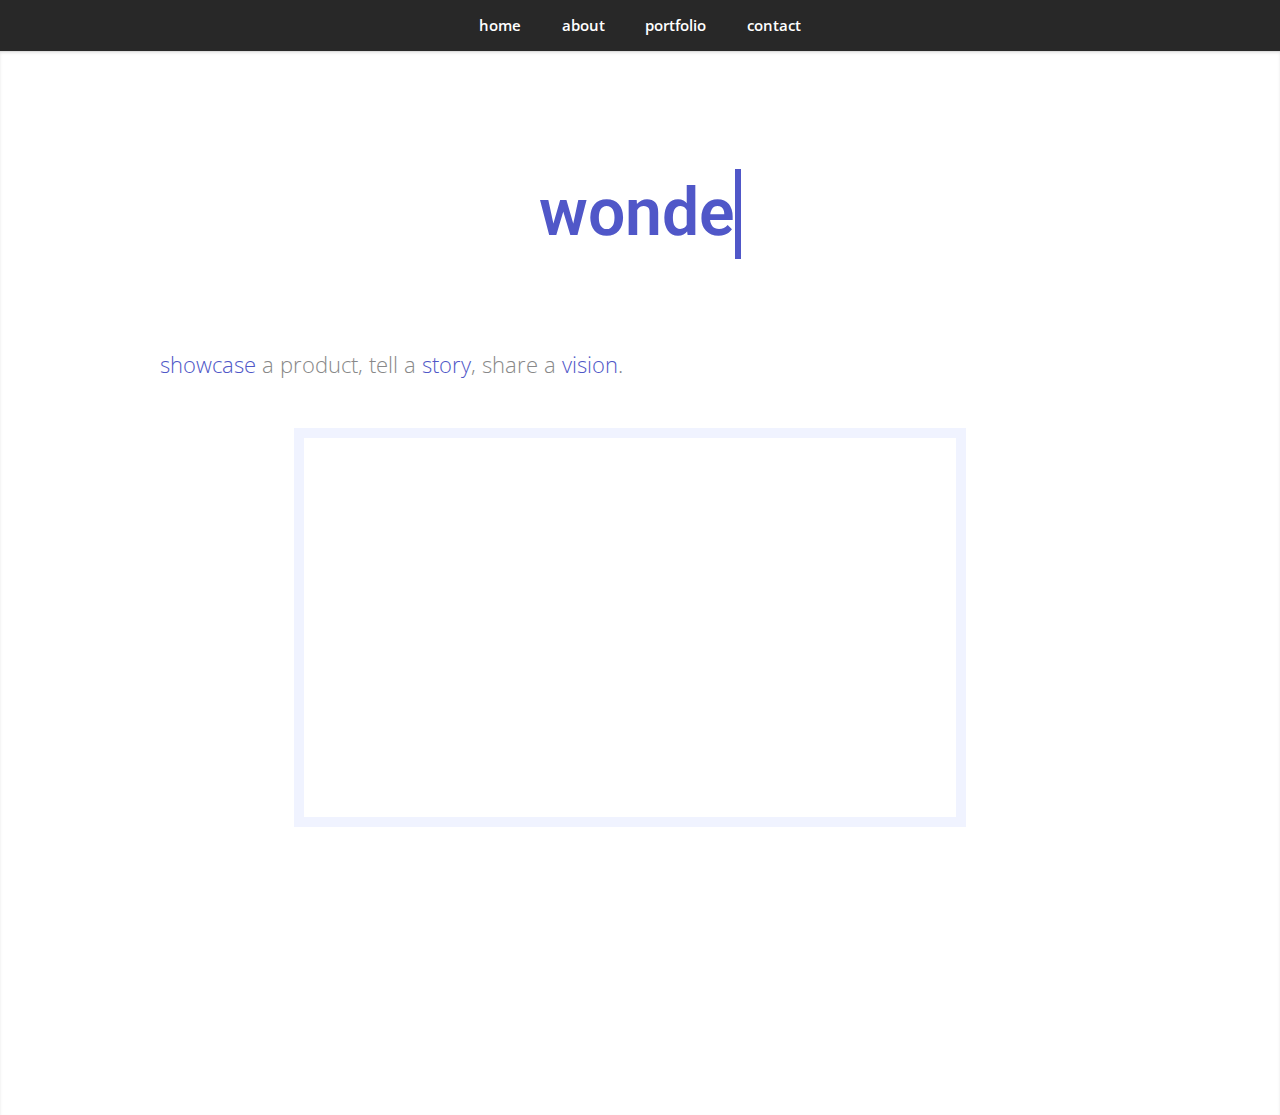
<file: index.html>
<!DOCTYPE HTML>

<!--
	Miniport by HTML5 UP
	html5up.net | @ajlkn
	Free for personal and commercial use under the CCA 3.0 license (html5up.net/license)
-->
<html>
	<head>
		<title>Wondervision</title>
		<meta charset="utf-8" />
		<meta name="viewport" content="width=device-width, initial-scale=1, user-scalable=no" />
		<link rel="stylesheet" href="assets/css/main.css" />
		<link rel="stylesheet" href="css/style.css"> <!-- LOGO ANIMATION !-->
	</head>
	<body class="is-preload">

		<!-- Nav -->
			<nav id="nav">
				<ul class="container">
					<li><a href="index.html">home</a></li> <!-- this used to be #top for the scroll function. same with the ones below !-->
					<li><a href="about.html">about</a></li>
					<li><a href="portfolio.html">portfolio</a></li>
					<li><a href="contact.html">contact</a></li>
				</ul>
			</nav>

		<!-- Home -->
			<article id="top" class="wrapper style1">

					<div class="container" > <!-- when this was 'row' i couldn't center the subtitle. 'container' is the same as the work page which is centered. !-->

						<!--
						<div class="col-4 col-5-large col-12-medium">
							<span class="image fit"><img src="images/pic00.jpg" alt="" /></span>
						</div>
						!-->

										<body>

								    		<div class="container"; style="white-space: nowrap";>		<!-- the style keeps the cursor and 'wondervision' from seperating !-->

								    				<p align="center";>  										 <!-- WONDERVISION WORD (see style.css to style) !-->
																<span class="typed-text";> </span>
																<span class="cursor"> &nbsp; </span>
																<span class='js-fade fade-in';> business video production </span>
								   			  	</p>
							  			</div>





								    		<script  src="js/index.js"></script> <!-- SCRIPT FOR ANIMATION !-->




										</body>


							<p> <font color="#4f57c7">showcase</font> a product, tell a  <font color="#4f57c7">story</font>, share a  <font color="#4f57c7">vision</font>. </p>
						<!--	<a href="#work" class="button large scrolly"; style="margin:auto; text-align:center; display:block;";>Learn about what we do</a> !-->

						<div class="video-container">
							<iframe src="https://www.youtube.com/embed/OcUl1xW-YR0" style="border:10px solid #f0f3ff;"></iframe>
						</div>

					</div>


<!--			<body>
							<div class="video-container">
								<iframe src="https://www.youtube.com/embed/9YffrCViTVk"></iframe>
							</div>
				</body> !-->

			</article>


		<!-- Scripts -->
			<script src="assets/js/jquery.min.js"></script>
			<script src="assets/js/jquery.scrolly.min.js"></script>
			<script src="assets/js/browser.min.js"></script>
			<script src="assets/js/breakpoints.min.js"></script>
			<script src="assets/js/util.js"></script>
			<script src="assets/js/main.js"></script>

	</body>
</html>
</file>
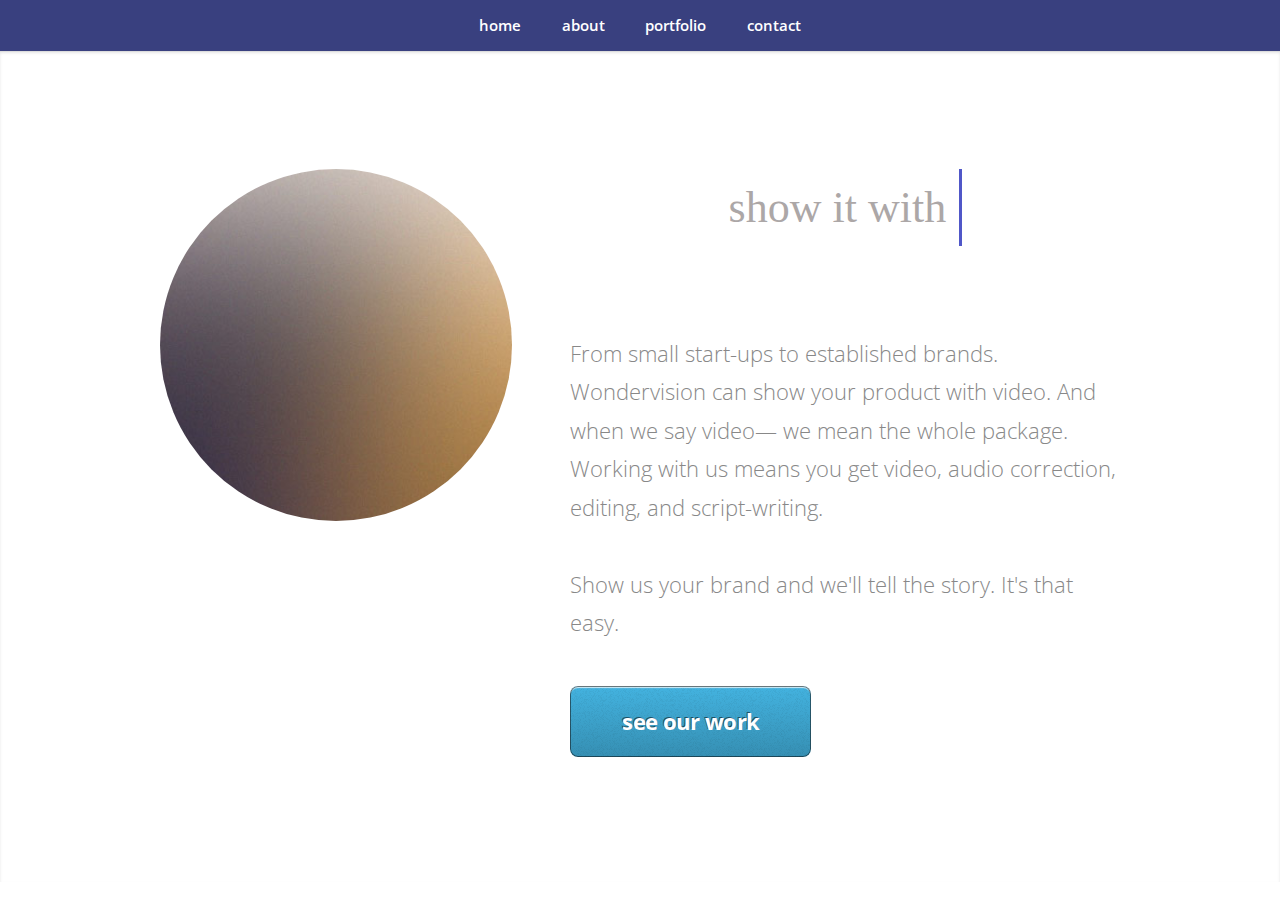
<file: about.html>
<!DOCTYPE HTML>
<!--
	Miniport by HTML5 UP
	html5up.net | @ajlkn
	Free for personal and commercial use under the CCA 3.0 license (html5up.net/license)
-->
<html>
	<head>
		<title>Miniport by HTML5 UP</title>
		<meta charset="utf-8" />
		<meta name="viewport" content="width=device-width, initial-scale=1, user-scalable=no" />
		<link rel="stylesheet" href="assets/css/main2.css" />
				<link rel="stylesheet" href="css/textstyletwo.css"> <!-- LOGO ANIMATION !-->
	</head>
	<body class="is-preload">

		<!-- Nav -->
			<nav id="nav">
				<ul class="container">
					<li><a href="index.html">home</a></li> <!-- this used to be #top for the scroll function. same with the ones below !-->
					<li><a href="about.html">about</a></li>
					<li><a href="portfolio.html">portfolio</a></li>
					<li><a href="contact.html">contact</a></li>
				</ul>
			</nav>

		<!-- Home -->
			<article id="top" class="wrapper style1">
				<div class="container">
					<div class="row">
						<div class="col-4 col-5-large col-12-medium">
							<span class="image fit"><img src="images/pic00.jpg" alt="" /></span>
						</div>
						<div class="col-8 col-7-large col-12-medium">
							<header>
								<body>

										<div class="container"; style="white-space: nowrap";> 	<!-- the style keeps the cursor and 'wondervision' from seperating !-->

												<p align="center"; style="font-family: 'roboto'; font-weight: 400; color: #aca7a7; font-size: 300%;">
														show it with <span class="typed-text";> </span> 							 <!-- SHOW IT WITH ____ (see textstyletwo.css to style) !-->
														<span class="cursor"> &nbsp; </span>
												</p>

										</div>



										<script  src="js/textscripttwo.js"></script> <!-- SCRIPT FOR ANIMATION !-->




								</body>
							</header>
							<p style="text-align: left";>From small start-ups to established brands. Wondervision can show your product with video. And when we say video— we mean the whole package. Working with us means you get video, audio correction, editing, and script-writing.<br><br>Show us your brand and we'll tell the story. It's that easy.</p>
							<a href="#work" class="button large scrolly" style="text-align: center";>see our work</a>
						</div>
					</div>
				</div>
			</article>


		<!-- Scripts -->
			<script src="assets/js/jquery.min.js"></script>
			<script src="assets/js/jquery.scrolly.min.js"></script>
			<script src="assets/js/browser.min.js"></script>
			<script src="assets/js/breakpoints.min.js"></script>
			<script src="assets/js/util.js"></script>
			<script src="assets/js/main.js"></script>

	</body>
</html>
</file>
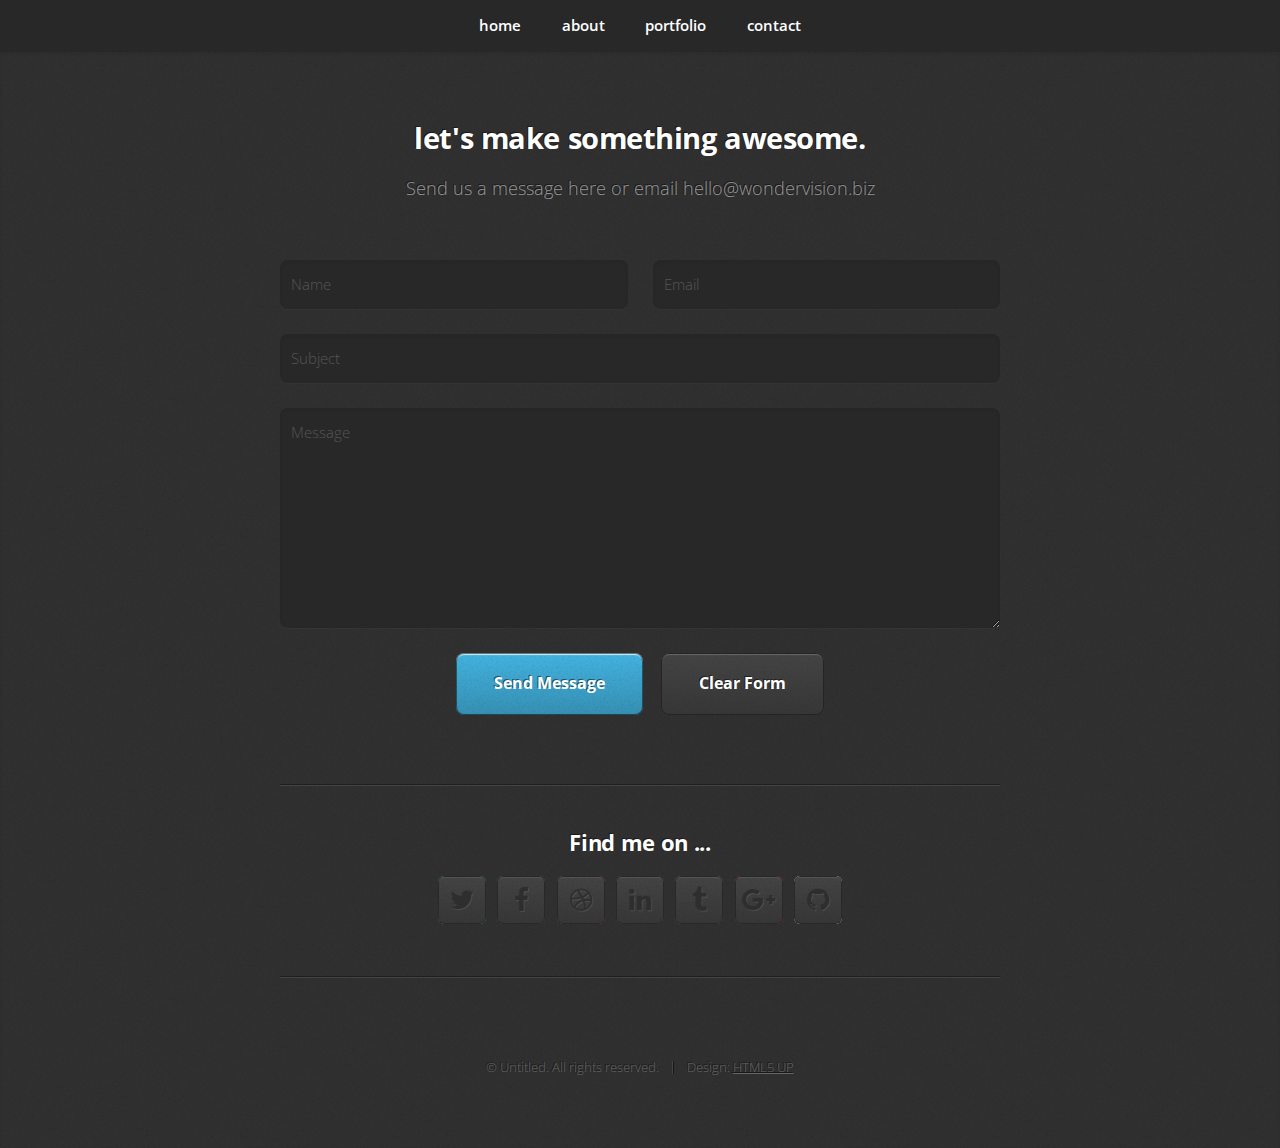
<file: contact.html>
<!DOCTYPE HTML>
<!--
	Miniport by HTML5 UP
	html5up.net | @ajlkn
	Free for personal and commercial use under the CCA 3.0 license (html5up.net/license)
-->
<html>
	<head>
		<title>Miniport by HTML5 UP</title>
		<meta charset="utf-8" />
		<meta name="viewport" content="width=device-width, initial-scale=1, user-scalable=no" />
		<link rel="stylesheet" href="assets/css/main.css" />
	</head>
	<body class="is-preload">

		<!-- Nav -->
			<nav id="nav">
				<ul class="container">
					<li><a href="index.html">home</a></li> <!-- this used to be #top for the scroll function. same with the ones below !-->
					<li><a href="about.html">about</a></li>
					<li><a href="portfolio.html">portfolio</a></li>
					<li><a href="contact.html">contact</a></li>
				</ul>
			</nav>

		<!-- Contact -->
			<article id="contact" class="wrapper style4">
				<div class="container medium">
					<header>
						<h2>let's make something awesome.</h2>
						<p>Send us a message here or email hello@wondervision.biz</p>
					</header>
					<div class="row">
						<div class="col-12">
							<form method="post" action="#">
								<div class="row">
									<div class="col-6 col-12-small">
										<input type="text" name="name" id="name" placeholder="Name" />
									</div>
									<div class="col-6 col-12-small">
										<input type="text" name="email" id="email" placeholder="Email" />
									</div>
									<div class="col-12">
										<input type="text" name="subject" id="subject" placeholder="Subject" />
									</div>
									<div class="col-12">
										<textarea name="message" id="message" placeholder="Message"></textarea>
									</div>
									<div class="col-12">
										<ul class="actions">
											<li><input type="submit" value="Send Message" /></li>
											<li><input type="reset" value="Clear Form" class="alt" /></li>
										</ul>
									</div>
								</div>
							</form>
						</div>
						<div class="col-12">
							<hr />
							<h3>Find me on ...</h3>
							<ul class="social">
								<li><a href="#" class="icon fa-twitter"><span class="label">Twitter</span></a></li>
								<li><a href="#" class="icon fa-facebook"><span class="label">Facebook</span></a></li>
								<li><a href="#" class="icon fa-dribbble"><span class="label">Dribbble</span></a></li>
								<li><a href="#" class="icon fa-linkedin"><span class="label">LinkedIn</span></a></li>
								<li><a href="#" class="icon fa-tumblr"><span class="label">Tumblr</span></a></li>
								<li><a href="#" class="icon fa-google-plus"><span class="label">Google+</span></a></li>
								<li><a href="#" class="icon fa-github"><span class="label">Github</span></a></li>
								<!--
								<li><a href="#" class="icon fa-rss"><span>RSS</span></a></li>
								<li><a href="#" class="icon fa-instagram"><span>Instagram</span></a></li>
								<li><a href="#" class="icon fa-foursquare"><span>Foursquare</span></a></li>
								<li><a href="#" class="icon fa-skype"><span>Skype</span></a></li>
								<li><a href="#" class="icon fa-soundcloud"><span>Soundcloud</span></a></li>
								<li><a href="#" class="icon fa-youtube"><span>YouTube</span></a></li>
								<li><a href="#" class="icon fa-blogger"><span>Blogger</span></a></li>
								<li><a href="#" class="icon fa-flickr"><span>Flickr</span></a></li>
								<li><a href="#" class="icon fa-vimeo"><span>Vimeo</span></a></li>
								-->
							</ul>
							<hr />
						</div>
					</div>
					<footer>
						<ul id="copyright">
							<li>&copy; Untitled. All rights reserved.</li><li>Design: <a href="http://html5up.net">HTML5 UP</a></li>
						</ul>
					</footer>
				</div>
			</article>

		<!-- Scripts -->
			<script src="assets/js/jquery.min.js"></script>
			<script src="assets/js/jquery.scrolly.min.js"></script>
			<script src="assets/js/browser.min.js"></script>
			<script src="assets/js/breakpoints.min.js"></script>
			<script src="assets/js/util.js"></script>
			<script src="assets/js/main.js"></script>

	</body>
</html>
</file>
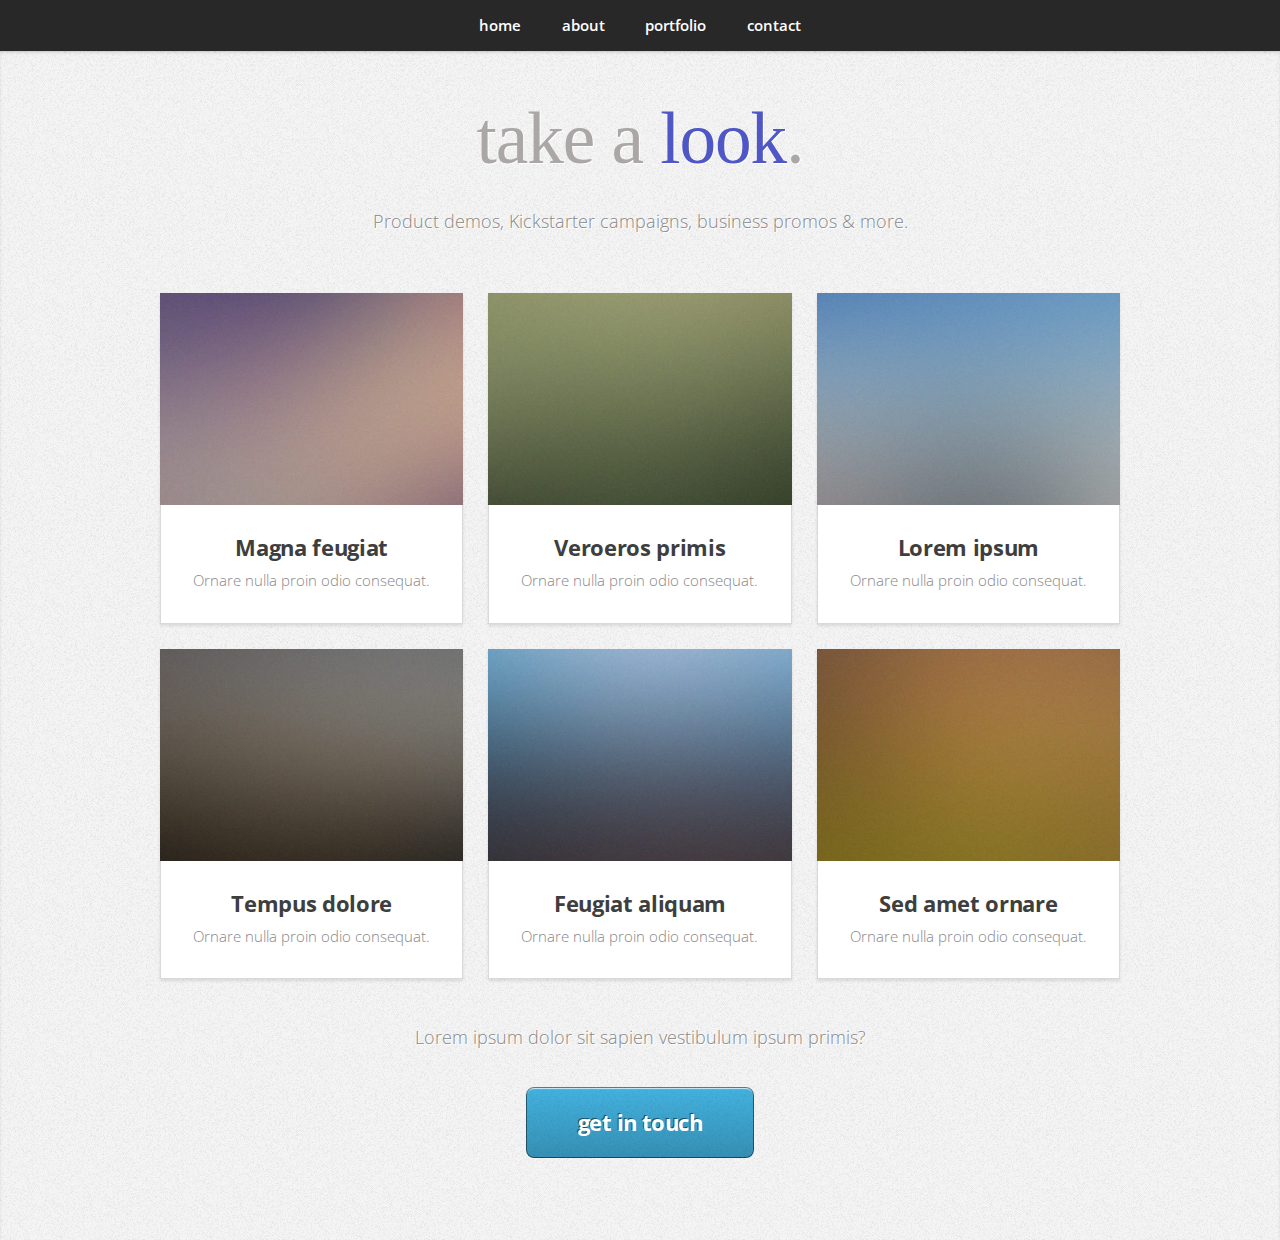
<file: portfolio.html>
<!DOCTYPE HTML>
<!--
	Miniport by HTML5 UP
	html5up.net | @ajlkn
	Free for personal and commercial use under the CCA 3.0 license (html5up.net/license)
-->
<html>
	<head>
		<title>Miniport by HTML5 UP</title>
		<meta charset="utf-8" />
		<meta name="viewport" content="width=device-width, initial-scale=1, user-scalable=no" />
		<link rel="stylesheet" href="assets/css/main.css" />
	</head>
	<body class="is-preload">

		<!-- Nav -->
			<nav id="nav">
				<ul class="container">
					<li><a href="index.html">home</a></li> <!-- this used to be #top for the scroll function. same with the ones below !-->
					<li><a href="about.html">about</a></li>
					<li><a href="portfolio.html">portfolio</a></li>
					<li><a href="contact.html">contact</a></li>
				</ul>
			</nav>

<!-- Portfolio -->
			<article id="portfolio" class="wrapper style3">
				<div class="container">
					<header>
						<h2 align="center"; style="font-family: 'roboto'; font-weight: 400; color: #aca7a7; font-size: 500%;"> take a <font color="#4f57c7"> look</font>.</h2>
						<p>Product demos, Kickstarter campaigns, business promos & more.</p>
					</header>
					<div class="row">
						<div class="col-4 col-6-medium col-12-small">
							<article class="box style2">
								<a href="#" class="image featured"><img src="images/pic01.jpg" alt="" /></a>
								<h3><a href="#">Magna feugiat</a></h3>
								<p>Ornare nulla proin odio consequat.</p>
							</article>
						</div>
						<div class="col-4 col-6-medium col-12-small">
							<article class="box style2">
								<a href="#" class="image featured"><img src="images/pic02.jpg" alt="" /></a>
								<h3><a href="#">Veroeros primis</a></h3>
								<p>Ornare nulla proin odio consequat.</p>
							</article>
						</div>
						<div class="col-4 col-6-medium col-12-small">
							<article class="box style2">
								<a href="#" class="image featured"><img src="images/pic03.jpg" alt="" /></a>
								<h3><a href="#">Lorem ipsum</a></h3>
								<p>Ornare nulla proin odio consequat.</p>
							</article>
						</div>
						<div class="col-4 col-6-medium col-12-small">
							<article class="box style2">
								<a href="#" class="image featured"><img src="images/pic04.jpg" alt="" /></a>
								<h3><a href="#">Tempus dolore</a></h3>
								<p>Ornare nulla proin odio consequat.</p>
							</article>
						</div>
						<div class="col-4 col-6-medium col-12-small">
							<article class="box style2">
								<a href="#" class="image featured"><img src="images/pic05.jpg" alt="" /></a>
								<h3><a href="#">Feugiat aliquam</a></h3>
								<p>Ornare nulla proin odio consequat.</p>
							</article>
						</div>
						<div class="col-4 col-6-medium col-12-small">
							<article class="box style2">
								<a href="#" class="image featured"><img src="images/pic06.jpg" alt="" /></a>
								<h3><a href="#">Sed amet ornare</a></h3>
								<p>Ornare nulla proin odio consequat.</p>
							</article>
						</div>
					</div>
					<footer>
						<p>Lorem ipsum dolor sit sapien vestibulum ipsum primis?</p>
						<a href="#contact" class="button large scrolly">get in touch</a>
					</footer>
				</div>
			</article>


		<!-- Scripts -->
			<script src="assets/js/jquery.min.js"></script>
			<script src="assets/js/jquery.scrolly.min.js"></script>
			<script src="assets/js/browser.min.js"></script>
			<script src="assets/js/breakpoints.min.js"></script>
			<script src="assets/js/util.js"></script>
			<script src="assets/js/main.js"></script>

	</body>
</html>
</file>
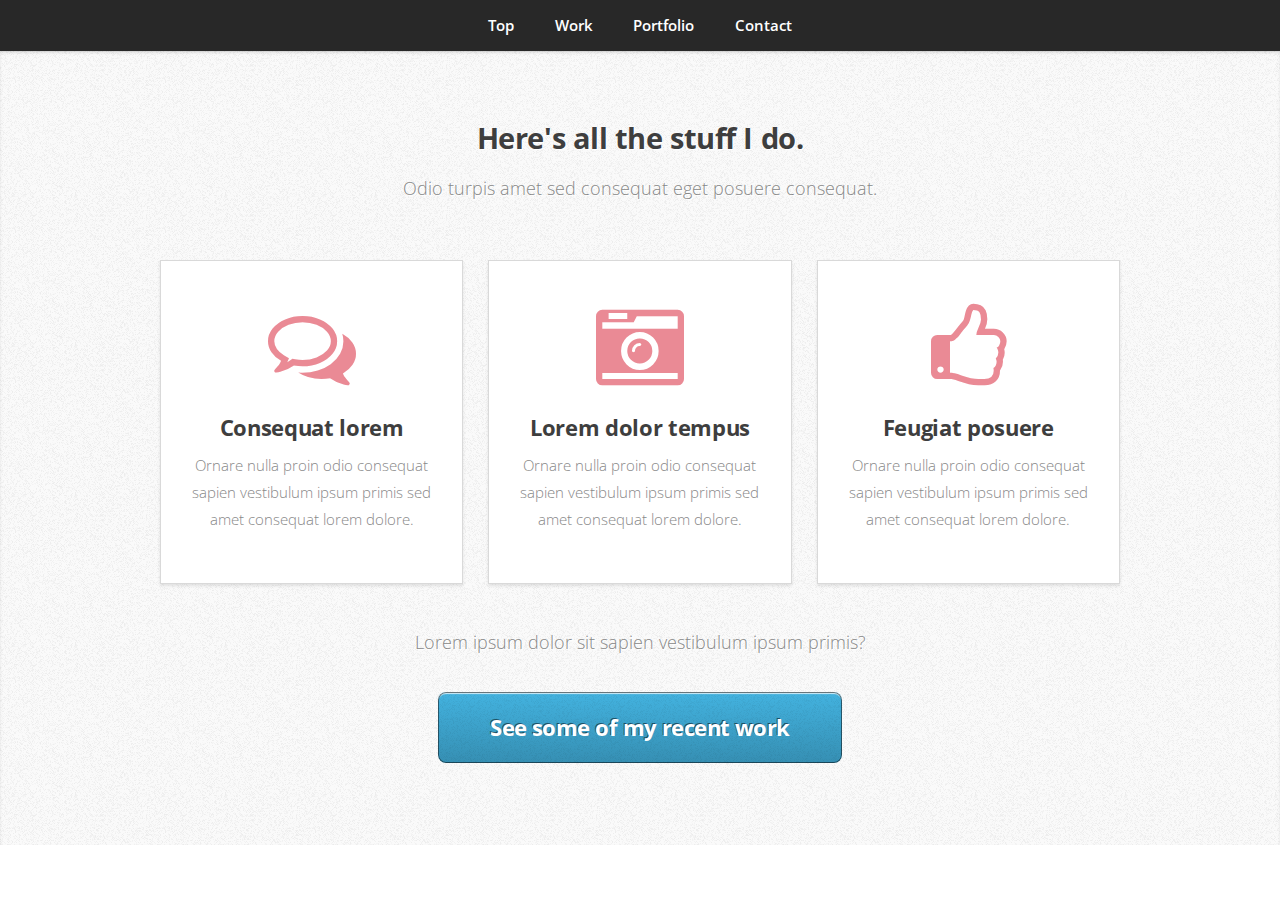
<file: work.html>
<!DOCTYPE HTML>
<!--
	Miniport by HTML5 UP
	html5up.net | @ajlkn
	Free for personal and commercial use under the CCA 3.0 license (html5up.net/license)
-->
<html>
	<head>
		<title>Miniport by HTML5 UP</title>
		<meta charset="utf-8" />
		<meta name="viewport" content="width=device-width, initial-scale=1, user-scalable=no" />
		<link rel="stylesheet" href="assets/css/main.css" />
	</head>
	<body class="is-preload">

		<!-- Nav -->
			<nav id="nav">
				<ul class="container">
					<li><a href="index.html">Top</a></li> <!-- this used to be #top for the scroll function. same with the ones below !-->
					<li><a href="work.html">Work</a></li>
					<li><a href="portfolio.html">Portfolio</a></li>
					<li><a href="contact.html">Contact</a></li>
				</ul>
			</nav>

		<!-- Work -->
			<article id="work" class="wrapper style2">
				<div class="container">
					<header>
						<h2>Here's all the stuff I do.</h2>
						<p>Odio turpis amet sed consequat eget posuere consequat.</p>
					</header>
					<div class="row aln-center">
						<div class="col-4 col-6-medium col-12-small">
							<section class="box style1">
								<span class="icon featured fa-comments-o"></span>
								<h3>Consequat lorem</h3>
								<p>Ornare nulla proin odio consequat sapien vestibulum ipsum primis sed amet consequat lorem dolore.</p>
							</section>
						</div>
						<div class="col-4 col-6-medium col-12-small">
							<section class="box style1">
								<span class="icon featured fa-camera-retro"></span>
								<h3>Lorem dolor tempus</h3>
								<p>Ornare nulla proin odio consequat sapien vestibulum ipsum primis sed amet consequat lorem dolore.</p>
							</section>
						</div>
						<div class="col-4 col-6-medium col-12-small">
							<section class="box style1">
								<span class="icon featured fa-thumbs-o-up"></span>
								<h3>Feugiat posuere</h3>
								<p>Ornare nulla proin odio consequat sapien vestibulum ipsum primis sed amet consequat lorem dolore.</p>
							</section>
						</div>
					</div>
					<footer>
						<p>Lorem ipsum dolor sit sapien vestibulum ipsum primis?</p>
						<a href="#portfolio" class="button large scrolly">See some of my recent work</a>
					</footer>
				</div>
			</article>

		<!-- Scripts -->
			<script src="assets/js/jquery.min.js"></script>
			<script src="assets/js/jquery.scrolly.min.js"></script>
			<script src="assets/js/browser.min.js"></script>
			<script src="assets/js/breakpoints.min.js"></script>
			<script src="assets/js/util.js"></script>
			<script src="assets/js/main.js"></script>

	</body>
</html>
</file>
<file: css/style.css>
@import url('https://fonts.googleapis.com/css?family=Roboto');
@font-face {
font-family: 'Roboto';
src: url('Roboto.eot');
src: url('Roboto.eot') format('embedded-opentype'),
     url('Roboto.woff2') format('woff2'),
     url('Roboto.woff') format('woff'),
     url('Roboto.ttf') format('truetype'),
     url('Roboto.svg#Roboto') format('svg');
   }

/*  THIS CONFLICTS WITH OTHER STYLE SHEET */
/*
* {
  margin: 0;
  padding: 0;
  box-sizing: border-box;
}
body {
  font-family: 'Montserrat', sans-serif;
  background-color: #000;
  color: #eee;
}
.container {
  height: 100vh;
  display: flex;
  justify-content: center;
  align-items: center;
}
.container p {
  font-size: 3rem;
  padding: 0.5rem;
  font-weight: bold;
  letter-spacing: 0.1rem;
  text-align: center;
  overflow: hidden;
}

*/

.container p span.typed-text {
  text-rendering:optimizeLegibility;
  font-family: 'roboto';
  font-weight: 600;
  color: #5057c8;
  font-size: 300%;
  height: 40px; /* don't know wtf this is but it vertically alligned shit*/
      display: table-cell;
      vertical-align: middle;

}

.container p span.cursor {

  background-color: #5057c8;
  margin-left: 0.1rem;
  width: 3px;

  animation: blink 1s infinite;
  height: 90px; /* don't know wtf this is but it vertically alligned shit*/
    display: table-cell;
    vertical-align: middle;
}
.container p span.cursor.typing {
  animation: none;
}
@keyframes blink {
  0%  { background-color: #5057c8; }
  49% { background-color: #5057c8; }
  50% { background-color: transparent; }
  99% { background-color: transparent; }
  100%  { background-color: #5057c8; }
}


/* ----VIDEO STUFF----- */

.demoreel {
  text-align:center;
  width:100%;
}
/*
div {
    display: flex;
    align-items: center;
    justify-content: center;
} */

.video-container {
	position:relative;
	padding-bottom:56.25%;
	padding-top:30px;
	height:0;
	overflow:hidden;
  left: 14%; /* this fixed centering issue */

}

.video-container iframe, .video-container object, .video-container embed {
	position:absolute;
	top:0;
	left:0;
  width:70%;
	height:70%;

}

/* FADE IN EFFECT */

@-webkit-keyframes fadeIn {
  to {
    opacity: 1;
  }
}

@keyframes fadeIn {
  to {
    opacity: 1;
  }
}

.fade-in {
	-webkit-animation: fadeIn .5s ease-in 1 forwards;
  animation: fadeIn .5s ease-in 1 forwards;
  opacity: 0;
  font-size: 70%;
  font-family: 'roboto';
  font-weight: 300;
}
</file>
<file: css/textstyletwo.css>
@import url('https://fonts.googleapis.com/css?family=Montserrat');


.container p span.typed-text {
  font-weight: normal;
  color: #5057c8;
}
.container p span.cursor {
  display: inline-block;
  background-color: #5057c8;
  margin-left: 0.1rem;
  width: 3px;
  animation: blink 1s infinite;
}
.container p span.cursor.typing {
  animation: none;
}
@keyframes blink {
  0%  { background-color: #5057c8; }
  49% { background-color: #5057c8; }
  50% { background-color: transparent; }
  99% { background-color: transparent; }
  100%  { background-color: #5057c8; }
}
</file>
<file: assets/css/main.css>
@import url("https://fonts.googleapis.com/css?family=Open+Sans:300,300italic,600,600italic,700");
@import url("font-awesome.min.css");

/*
	Miniport by HTML5 UP
	html5up.net | @ajlkn
	Free for personal and commercial use under the CCA 3.0 license (html5up.net/license)
*/

html, body, div, span, applet, object,
iframe, h1, h2, h3, h4, h5, h6, p, blockquote,
pre, a, abbr, acronym, address, big, cite,
code, del, dfn, em, img, ins, kbd, q, s, samp,
small, strike, strong, sub, sup, tt, var, b,
u, i, center, dl, dt, dd, ol, ul, li, fieldset,
form, label, legend, table, caption, tbody,
tfoot, thead, tr, th, td, article, aside,
canvas, details, embed, figure, figcaption,
footer, header, hgroup, menu, nav, output, ruby,
section, summary, time, mark, audio, video {
	margin: 0;
	padding: 0;
	border: 0;
	font-size: 100%;
	font: inherit;
	vertical-align: baseline;}

article, aside, details, figcaption, figure,
footer, header, hgroup, menu, nav, section {
	display: block;}

body {
	line-height: 1;
}

ol, ul {
	list-style: none;
}

blockquote, q {
	quotes: none;
}

	blockquote:before, blockquote:after, q:before, q:after {
		content: '';
		content: none;
	}

table {
	border-collapse: collapse;
	border-spacing: 0;
}

body {
	-webkit-text-size-adjust: none;
}

mark {
	background-color: transparent;
	color: inherit;
}

input::-moz-focus-inner {
	border: 0;
	padding: 0;
}

input, select, textarea {
	-moz-appearance: none;
	-webkit-appearance: none;
	-ms-appearance: none;
	appearance: none;
}

/* Basic */

	html {
		box-sizing: border-box;
	}

	*, *:before, *:after {
		box-sizing: inherit;
	}

	body {
		padding-top: 3.5em;
	}

		body.is-preload *, body.is-preload *:before, body.is-preload *:after {
			-moz-animation: none !important;
			-webkit-animation: none !important;
			-ms-animation: none !important;
			animation: none !important;
			-moz-transition: none !important;
			-webkit-transition: none !important;
			-ms-transition: none !important;
			transition: none !important;
		}

	body, input, textarea, select {
		font-family: 'Open Sans', sans-serif;
		line-height: 1.85em;
		color: #888;
		font-weight: 300;
		font-size: 13pt;
	}

	a {
		-moz-transition: color .2s ease-in-out;
		-webkit-transition: color .2s ease-in-out;
		-ms-transition: color .2s ease-in-out;
		transition: color .2s ease-in-out;
		color: #43B3E0;
		text-decoration: underline;
	}

		a:hover {
			color: #43bff0 !important;
		}

		a img {
			border: 0;
		}

	b, strong {
		font-weight: 600;
		color: #3e3e3e;
	}

	i, em {
		font-style: italic;
	}

	sub {
		position: relative;
		top: 0.5em;
		font-size: 0.8em;
	}

	sup {
		position: relative;
		top: -0.5em;
		font-size: 0.8em;
	}

	blockquote {
		border-left: solid 0.75em #eee;
		padding: 1em 0 1em 1.5em;
		font-style: italic;
	}

	h1, h2, h3, h4, h5, h6 {
		color: #3e3e3e;
		margin: 0 0 0.75em 0;
	}

	h1 a, h2 a, h3 a, h4 a, h5 a, h6 a {
		text-decoration: none;
		color: inherit;
	}

	h2, h3, h4, h5, h6 {
		font-weight: 700;
	}

	h1 {
		font-size: 3.25em;
		letter-spacing: -0.025em;
		font-weight: 300;
	}

		h1 strong {
			font-weight: 700;
		}

	h2 {
		font-size: 2em;
		letter-spacing: -0.015em;
	}

	h3 {
		font-size: 1.5em;
		letter-spacing: -0.015em;
	}

	em, i {
		font-style: italic;
	}

	br.clear {
		clear: both;
	}

	hr {
		border: 0;
		border-top: solid 1px #444;
		border-top-color: rgba(0, 0, 0, 0.35);
		box-shadow: 0px 1px 0px 0px rgba(255, 255, 255, 0.1);
		height: 1px;
		margin: 3em 0;
	}

	p, ul, ol, dl, table {
		margin-bottom: 2em;
	}

	header {
		margin: 0 0 3em 0;
	}

		header > p {
			font-size: 1.25em;
			margin: 0;
		}

	footer {
		margin: 3em 0 0 0;
	}

		footer > p {
			font-size: 1.25em;
		}

/* Container */

	.container {
		margin: 0 auto;
		max-width: calc(100% - 50px);
		width: 1200px;
	}

		.container.medium {
			width: 900px;
		}

		@media screen and (max-width: 1680px) {

			.container {
				width: 1200px;
			}

				.container.medium {
					width: 900px;
				}

		}

		@media screen and (max-width: 1280px) {

			.container {
				width: 960px;
			}

				.container.medium {
					width: 720px;
				}

		}

		@media screen and (max-width: 980px) {

			.container {
				width: 100%;
			}

				.container.medium {
					width: 75%;
				}

		}

		@media screen and (max-width: 736px) {

			.container {
				width: 100%;
				max-width: calc(100% - 30px);
			}

				.container.medium {
					width: 100%;
				}

		}

/* Row */

	.row {
		display: flex;
		flex-wrap: wrap;
		box-sizing: border-box;
		align-items: stretch;
	}

		.row > * {
			box-sizing: border-box;
		}

		.row.gtr-uniform > * > :last-child {
			margin-bottom: 0;
		}

		.row.aln-left {
			justify-content: flex-start;
		}

		.row.aln-center {
			justify-content: center;
		}

		.row.aln-right {
			justify-content: flex-end;
		}

		.row.aln-top {
			align-items: flex-start;
		}

		.row.aln-middle {
			align-items: center;
		}

		.row.aln-bottom {
			align-items: flex-end;
		}

		.row > .imp {
			order: -1;
		}

		.row > .col-1 {
			width: 8.3333333333%;
		}

		.row > .off-1 {
			margin-left: 8.3333333333%;
		}

		.row > .col-2 {
			width: 16.6666666667%;
		}

		.row > .off-2 {
			margin-left: 16.6666666667%;
		}

		.row > .col-3 {
			width: 25%;
		}

		.row > .off-3 {
			margin-left: 25%;
		}

		.row > .col-4 {
			width: 33.3333333333%;
		}

		.row > .off-4 {
			margin-left: 33.3333333333%;
		}

		.row > .col-5 {
			width: 41.6666666667%;
		}

		.row > .off-5 {
			margin-left: 41.6666666667%;
		}

		.row > .col-6 {
			width: 50%;
		}

		.row > .off-6 {
			margin-left: 50%;
		}

		.row > .col-7 {
			width: 58.3333333333%;
		}

		.row > .off-7 {
			margin-left: 58.3333333333%;
		}

		.row > .col-8 {
			width: 66.6666666667%;
		}

		.row > .off-8 {
			margin-left: 66.6666666667%;
		}

		.row > .col-9 {
			width: 75%;
		}

		.row > .off-9 {
			margin-left: 75%;
		}

		.row > .col-10 {
			width: 83.3333333333%;
		}

		.row > .off-10 {
			margin-left: 83.3333333333%;
		}

		.row > .col-11 {
			width: 91.6666666667%;
		}

		.row > .off-11 {
			margin-left: 91.6666666667%;
		}

		.row > .col-12 {
			width: 100%;
		}

		.row > .off-12 {
			margin-left: 100%;
		}

		.row.gtr-0 {
			margin-top: 0px;
			margin-left: 0px;
		}

			.row.gtr-0 > * {
				padding: 0px 0 0 0px;
			}

			.row.gtr-0.gtr-uniform {
				margin-top: 0px;
			}

				.row.gtr-0.gtr-uniform > * {
					padding-top: 0px;
				}

		.row.gtr-25 {
			margin-top: -6.25px;
			margin-left: -6.25px;
		}

			.row.gtr-25 > * {
				padding: 6.25px 0 0 6.25px;
			}

			.row.gtr-25.gtr-uniform {
				margin-top: -6.25px;
			}

				.row.gtr-25.gtr-uniform > * {
					padding-top: 6.25px;
				}

		.row.gtr-50 {
			margin-top: -12.5px;
			margin-left: -12.5px;
		}

			.row.gtr-50 > * {
				padding: 12.5px 0 0 12.5px;
			}

			.row.gtr-50.gtr-uniform {
				margin-top: -12.5px;
			}

				.row.gtr-50.gtr-uniform > * {
					padding-top: 12.5px;
				}

		.row {
			margin-top: -25px;
			margin-left: -25px;
		}

			.row > * {
				padding: 25px 0 0 25px;
			}

			.row.gtr-uniform {
				margin-top: -25px;
			}

				.row.gtr-uniform > * {
					padding-top: 25px;
				}

		.row.gtr-150 {
			margin-top: -37.5px;
			margin-left: -37.5px;
		}

			.row.gtr-150 > * {
				padding: 37.5px 0 0 37.5px;
			}

			.row.gtr-150.gtr-uniform {
				margin-top: -37.5px;
			}

				.row.gtr-150.gtr-uniform > * {
					padding-top: 37.5px;
				}

		.row.gtr-200 {
			margin-top: -50px;
			margin-left: -50px;
		}

			.row.gtr-200 > * {
				padding: 50px 0 0 50px;
			}

			.row.gtr-200.gtr-uniform {
				margin-top: -50px;
			}

				.row.gtr-200.gtr-uniform > * {
					padding-top: 50px;
				}

		@media screen and (max-width: 1680px) {

			.row {
				display: flex;
				flex-wrap: wrap;
				box-sizing: border-box;
				align-items: stretch;
			}

				.row > * {
					box-sizing: border-box;
				}

				.row.gtr-uniform > * > :last-child {
					margin-bottom: 0;
				}

				.row.aln-left {
					justify-content: flex-start;
				}

				.row.aln-center {
					justify-content: center;
				}

				.row.aln-right {
					justify-content: flex-end;
				}

				.row.aln-top {
					align-items: flex-start;
				}

				.row.aln-middle {
					align-items: center;
				}

				.row.aln-bottom {
					align-items: flex-end;
				}

				.row > .imp-xlarge {
					order: -1;
				}

				.row > .col-1-xlarge {
					width: 8.3333333333%;
				}

				.row > .off-1-xlarge {
					margin-left: 8.3333333333%;
				}

				.row > .col-2-xlarge {
					width: 16.6666666667%;
				}

				.row > .off-2-xlarge {
					margin-left: 16.6666666667%;
				}

				.row > .col-3-xlarge {
					width: 25%;
				}

				.row > .off-3-xlarge {
					margin-left: 25%;
				}

				.row > .col-4-xlarge {
					width: 33.3333333333%;
				}

				.row > .off-4-xlarge {
					margin-left: 33.3333333333%;
				}

				.row > .col-5-xlarge {
					width: 41.6666666667%;
				}

				.row > .off-5-xlarge {
					margin-left: 41.6666666667%;
				}

				.row > .col-6-xlarge {
					width: 50%;
				}

				.row > .off-6-xlarge {
					margin-left: 50%;
				}

				.row > .col-7-xlarge {
					width: 58.3333333333%;
				}

				.row > .off-7-xlarge {
					margin-left: 58.3333333333%;
				}

				.row > .col-8-xlarge {
					width: 66.6666666667%;
				}

				.row > .off-8-xlarge {
					margin-left: 66.6666666667%;
				}

				.row > .col-9-xlarge {
					width: 75%;
				}

				.row > .off-9-xlarge {
					margin-left: 75%;
				}

				.row > .col-10-xlarge {
					width: 83.3333333333%;
				}

				.row > .off-10-xlarge {
					margin-left: 83.3333333333%;
				}

				.row > .col-11-xlarge {
					width: 91.6666666667%;
				}

				.row > .off-11-xlarge {
					margin-left: 91.6666666667%;
				}

				.row > .col-12-xlarge {
					width: 100%;
				}

				.row > .off-12-xlarge {
					margin-left: 100%;
				}

				.row.gtr-0 {
					margin-top: 0px;
					margin-left: 0px;
				}

					.row.gtr-0 > * {
						padding: 0px 0 0 0px;
					}

					.row.gtr-0.gtr-uniform {
						margin-top: 0px;
					}

						.row.gtr-0.gtr-uniform > * {
							padding-top: 0px;
						}

				.row.gtr-25 {
					margin-top: -6.25px;
					margin-left: -6.25px;
				}

					.row.gtr-25 > * {
						padding: 6.25px 0 0 6.25px;
					}

					.row.gtr-25.gtr-uniform {
						margin-top: -6.25px;
					}

						.row.gtr-25.gtr-uniform > * {
							padding-top: 6.25px;
						}

				.row.gtr-50 {
					margin-top: -12.5px;
					margin-left: -12.5px;
				}

					.row.gtr-50 > * {
						padding: 12.5px 0 0 12.5px;
					}

					.row.gtr-50.gtr-uniform {
						margin-top: -12.5px;
					}

						.row.gtr-50.gtr-uniform > * {
							padding-top: 12.5px;
						}

				.row {
					margin-top: -25px;
					margin-left: -25px;
				}

					.row > * {
						padding: 25px 0 0 25px;
					}

					.row.gtr-uniform {
						margin-top: -25px;
					}

						.row.gtr-uniform > * {
							padding-top: 25px;
						}

				.row.gtr-150 {
					margin-top: -37.5px;
					margin-left: -37.5px;
				}

					.row.gtr-150 > * {
						padding: 37.5px 0 0 37.5px;
					}

					.row.gtr-150.gtr-uniform {
						margin-top: -37.5px;
					}

						.row.gtr-150.gtr-uniform > * {
							padding-top: 37.5px;
						}

				.row.gtr-200 {
					margin-top: -50px;
					margin-left: -50px;
				}

					.row.gtr-200 > * {
						padding: 50px 0 0 50px;
					}

					.row.gtr-200.gtr-uniform {
						margin-top: -50px;
					}

						.row.gtr-200.gtr-uniform > * {
							padding-top: 50px;
						}

		}

		@media screen and (max-width: 1280px) {

			.row {
				display: flex;
				flex-wrap: wrap;
				box-sizing: border-box;
				align-items: stretch;
			}

				.row > * {
					box-sizing: border-box;
				}

				.row.gtr-uniform > * > :last-child {
					margin-bottom: 0;
				}

				.row.aln-left {
					justify-content: flex-start;
				}

				.row.aln-center {
					justify-content: center;
				}

				.row.aln-right {
					justify-content: flex-end;
				}

				.row.aln-top {
					align-items: flex-start;
				}

				.row.aln-middle {
					align-items: center;
				}

				.row.aln-bottom {
					align-items: flex-end;
				}

				.row > .imp-large {
					order: -1;
				}

				.row > .col-1-large {
					width: 8.3333333333%;
				}

				.row > .off-1-large {
					margin-left: 8.3333333333%;
				}

				.row > .col-2-large {
					width: 16.6666666667%;
				}

				.row > .off-2-large {
					margin-left: 16.6666666667%;
				}

				.row > .col-3-large {
					width: 25%;
				}

				.row > .off-3-large {
					margin-left: 25%;
				}

				.row > .col-4-large {
					width: 33.3333333333%;
				}

				.row > .off-4-large {
					margin-left: 33.3333333333%;
				}

				.row > .col-5-large {
					width: 41.6666666667%;
				}

				.row > .off-5-large {
					margin-left: 41.6666666667%;
				}

				.row > .col-6-large {
					width: 50%;
				}

				.row > .off-6-large {
					margin-left: 50%;
				}

				.row > .col-7-large {
					width: 58.3333333333%;
				}

				.row > .off-7-large {
					margin-left: 58.3333333333%;
				}

				.row > .col-8-large {
					width: 66.6666666667%;
				}

				.row > .off-8-large {
					margin-left: 66.6666666667%;
				}

				.row > .col-9-large {
					width: 75%;
				}

				.row > .off-9-large {
					margin-left: 75%;
				}

				.row > .col-10-large {
					width: 83.3333333333%;
				}

				.row > .off-10-large {
					margin-left: 83.3333333333%;
				}

				.row > .col-11-large {
					width: 91.6666666667%;
				}

				.row > .off-11-large {
					margin-left: 91.6666666667%;
				}

				.row > .col-12-large {
					width: 100%;
				}

				.row > .off-12-large {
					margin-left: 100%;
				}

				.row.gtr-0 {
					margin-top: 0px;
					margin-left: 0px;
				}

					.row.gtr-0 > * {
						padding: 0px 0 0 0px;
					}

					.row.gtr-0.gtr-uniform {
						margin-top: 0px;
					}

						.row.gtr-0.gtr-uniform > * {
							padding-top: 0px;
						}

				.row.gtr-25 {
					margin-top: -6.25px;
					margin-left: -6.25px;
				}

					.row.gtr-25 > * {
						padding: 6.25px 0 0 6.25px;
					}

					.row.gtr-25.gtr-uniform {
						margin-top: -6.25px;
					}

						.row.gtr-25.gtr-uniform > * {
							padding-top: 6.25px;
						}

				.row.gtr-50 {
					margin-top: -12.5px;
					margin-left: -12.5px;
				}

					.row.gtr-50 > * {
						padding: 12.5px 0 0 12.5px;
					}

					.row.gtr-50.gtr-uniform {
						margin-top: -12.5px;
					}

						.row.gtr-50.gtr-uniform > * {
							padding-top: 12.5px;
						}

				.row {
					margin-top: -25px;
					margin-left: -25px;
				}

					.row > * {
						padding: 25px 0 0 25px;
					}

					.row.gtr-uniform {
						margin-top: -25px;
					}

						.row.gtr-uniform > * {
							padding-top: 25px;
						}

				.row.gtr-150 {
					margin-top: -37.5px;
					margin-left: -37.5px;
				}

					.row.gtr-150 > * {
						padding: 37.5px 0 0 37.5px;
					}

					.row.gtr-150.gtr-uniform {
						margin-top: -37.5px;
					}

						.row.gtr-150.gtr-uniform > * {
							padding-top: 37.5px;
						}

				.row.gtr-200 {
					margin-top: -50px;
					margin-left: -50px;
				}

					.row.gtr-200 > * {
						padding: 50px 0 0 50px;
					}

					.row.gtr-200.gtr-uniform {
						margin-top: -50px;
					}

						.row.gtr-200.gtr-uniform > * {
							padding-top: 50px;
						}

		}

		@media screen and (max-width: 980px) {

			.row {
				display: flex;
				flex-wrap: wrap;
				box-sizing: border-box;
				align-items: stretch;
			}

				.row > * {
					box-sizing: border-box;
				}

				.row.gtr-uniform > * > :last-child {
					margin-bottom: 0;
				}

				.row.aln-left {
					justify-content: flex-start;
				}

				.row.aln-center {
					justify-content: center;
				}

				.row.aln-right {
					justify-content: flex-end;
				}

				.row.aln-top {
					align-items: flex-start;
				}

				.row.aln-middle {
					align-items: center;
				}

				.row.aln-bottom {
					align-items: flex-end;
				}

				.row > .imp-medium {
					order: -1;
				}

				.row > .col-1-medium {
					width: 8.3333333333%;
				}

				.row > .off-1-medium {
					margin-left: 8.3333333333%;
				}

				.row > .col-2-medium {
					width: 16.6666666667%;
				}

				.row > .off-2-medium {
					margin-left: 16.6666666667%;
				}

				.row > .col-3-medium {
					width: 25%;
				}

				.row > .off-3-medium {
					margin-left: 25%;
				}

				.row > .col-4-medium {
					width: 33.3333333333%;
				}

				.row > .off-4-medium {
					margin-left: 33.3333333333%;
				}

				.row > .col-5-medium {
					width: 41.6666666667%;
				}

				.row > .off-5-medium {
					margin-left: 41.6666666667%;
				}

				.row > .col-6-medium {
					width: 50%;
				}

				.row > .off-6-medium {
					margin-left: 50%;
				}

				.row > .col-7-medium {
					width: 58.3333333333%;
				}

				.row > .off-7-medium {
					margin-left: 58.3333333333%;
				}

				.row > .col-8-medium {
					width: 66.6666666667%;
				}

				.row > .off-8-medium {
					margin-left: 66.6666666667%;
				}

				.row > .col-9-medium {
					width: 75%;
				}

				.row > .off-9-medium {
					margin-left: 75%;
				}

				.row > .col-10-medium {
					width: 83.3333333333%;
				}

				.row > .off-10-medium {
					margin-left: 83.3333333333%;
				}

				.row > .col-11-medium {
					width: 91.6666666667%;
				}

				.row > .off-11-medium {
					margin-left: 91.6666666667%;
				}

				.row > .col-12-medium {
					width: 100%;
				}

				.row > .off-12-medium {
					margin-left: 100%;
				}

				.row.gtr-0 {
					margin-top: 0px;
					margin-left: 0px;
				}

					.row.gtr-0 > * {
						padding: 0px 0 0 0px;
					}

					.row.gtr-0.gtr-uniform {
						margin-top: 0px;
					}

						.row.gtr-0.gtr-uniform > * {
							padding-top: 0px;
						}

				.row.gtr-25 {
					margin-top: -6.25px;
					margin-left: -6.25px;
				}

					.row.gtr-25 > * {
						padding: 6.25px 0 0 6.25px;
					}

					.row.gtr-25.gtr-uniform {
						margin-top: -6.25px;
					}

						.row.gtr-25.gtr-uniform > * {
							padding-top: 6.25px;
						}

				.row.gtr-50 {
					margin-top: -12.5px;
					margin-left: -12.5px;
				}

					.row.gtr-50 > * {
						padding: 12.5px 0 0 12.5px;
					}

					.row.gtr-50.gtr-uniform {
						margin-top: -12.5px;
					}

						.row.gtr-50.gtr-uniform > * {
							padding-top: 12.5px;
						}

				.row {
					margin-top: -25px;
					margin-left: -25px;
				}

					.row > * {
						padding: 25px 0 0 25px;
					}

					.row.gtr-uniform {
						margin-top: -25px;
					}

						.row.gtr-uniform > * {
							padding-top: 25px;
						}

				.row.gtr-150 {
					margin-top: -37.5px;
					margin-left: -37.5px;
				}

					.row.gtr-150 > * {
						padding: 37.5px 0 0 37.5px;
					}

					.row.gtr-150.gtr-uniform {
						margin-top: -37.5px;
					}

						.row.gtr-150.gtr-uniform > * {
							padding-top: 37.5px;
						}

				.row.gtr-200 {
					margin-top: -50px;
					margin-left: -50px;
				}

					.row.gtr-200 > * {
						padding: 50px 0 0 50px;
					}

					.row.gtr-200.gtr-uniform {
						margin-top: -50px;
					}

						.row.gtr-200.gtr-uniform > * {
							padding-top: 50px;
						}

		}

		@media screen and (max-width: 736px) {

			.row {
				display: flex;
				flex-wrap: wrap;
				box-sizing: border-box;
				align-items: stretch;
			}

				.row > * {
					box-sizing: border-box;
				}

				.row.gtr-uniform > * > :last-child {
					margin-bottom: 0;
				}

				.row.aln-left {
					justify-content: flex-start;
				}

				.row.aln-center {
					justify-content: center;
				}

				.row.aln-right {
					justify-content: flex-end;
				}

				.row.aln-top {
					align-items: flex-start;
				}

				.row.aln-middle {
					align-items: center;
				}

				.row.aln-bottom {
					align-items: flex-end;
				}

				.row > .imp-small {
					order: -1;
				}

				.row > .col-1-small {
					width: 8.3333333333%;
				}

				.row > .off-1-small {
					margin-left: 8.3333333333%;
				}

				.row > .col-2-small {
					width: 16.6666666667%;
				}

				.row > .off-2-small {
					margin-left: 16.6666666667%;
				}

				.row > .col-3-small {
					width: 25%;
				}

				.row > .off-3-small {
					margin-left: 25%;
				}

				.row > .col-4-small {
					width: 33.3333333333%;
				}

				.row > .off-4-small {
					margin-left: 33.3333333333%;
				}

				.row > .col-5-small {
					width: 41.6666666667%;
				}

				.row > .off-5-small {
					margin-left: 41.6666666667%;
				}

				.row > .col-6-small {
					width: 50%;
				}

				.row > .off-6-small {
					margin-left: 50%;
				}

				.row > .col-7-small {
					width: 58.3333333333%;
				}

				.row > .off-7-small {
					margin-left: 58.3333333333%;
				}

				.row > .col-8-small {
					width: 66.6666666667%;
				}

				.row > .off-8-small {
					margin-left: 66.6666666667%;
				}

				.row > .col-9-small {
					width: 75%;
				}

				.row > .off-9-small {
					margin-left: 75%;
				}

				.row > .col-10-small {
					width: 83.3333333333%;
				}

				.row > .off-10-small {
					margin-left: 83.3333333333%;
				}

				.row > .col-11-small {
					width: 91.6666666667%;
				}

				.row > .off-11-small {
					margin-left: 91.6666666667%;
				}

				.row > .col-12-small {
					width: 100%;
				}

				.row > .off-12-small {
					margin-left: 100%;
				}

				.row.gtr-0 {
					margin-top: 0px;
					margin-left: 0px;
				}

					.row.gtr-0 > * {
						padding: 0px 0 0 0px;
					}

					.row.gtr-0.gtr-uniform {
						margin-top: 0px;
					}

						.row.gtr-0.gtr-uniform > * {
							padding-top: 0px;
						}

				.row.gtr-25 {
					margin-top: -3.75px;
					margin-left: -3.75px;
				}

					.row.gtr-25 > * {
						padding: 3.75px 0 0 3.75px;
					}

					.row.gtr-25.gtr-uniform {
						margin-top: -3.75px;
					}

						.row.gtr-25.gtr-uniform > * {
							padding-top: 3.75px;
						}

				.row.gtr-50 {
					margin-top: -7.5px;
					margin-left: -7.5px;
				}

					.row.gtr-50 > * {
						padding: 7.5px 0 0 7.5px;
					}

					.row.gtr-50.gtr-uniform {
						margin-top: -7.5px;
					}

						.row.gtr-50.gtr-uniform > * {
							padding-top: 7.5px;
						}

				.row {
					margin-top: -15px;
					margin-left: -15px;
				}

					.row > * {
						padding: 15px 0 0 15px;
					}

					.row.gtr-uniform {
						margin-top: -15px;
					}

						.row.gtr-uniform > * {
							padding-top: 15px;
						}

				.row.gtr-150 {
					margin-top: -22.5px;
					margin-left: -22.5px;
				}

					.row.gtr-150 > * {
						padding: 22.5px 0 0 22.5px;
					}

					.row.gtr-150.gtr-uniform {
						margin-top: -22.5px;
					}

						.row.gtr-150.gtr-uniform > * {
							padding-top: 22.5px;
						}

				.row.gtr-200 {
					margin-top: -30px;
					margin-left: -30px;
				}

					.row.gtr-200 > * {
						padding: 30px 0 0 30px;
					}

					.row.gtr-200.gtr-uniform {
						margin-top: -30px;
					}

						.row.gtr-200.gtr-uniform > * {
							padding-top: 30px;
						}

		}

/* Form */

	form label {
		color: #3e3e3e;
		font-weight: 700;
		display: block;
		margin: 0 0 0.5em 0;
	}

	form input[type=text],
	form input[type=email],
	form input[type=password],
	form select,
	form textarea {
		-moz-transition: background .2s ease-in-out, box-shadow .2s ease-in-out;
		-webkit-transition: background .2s ease-in-out, box-shadow .2s ease-in-out;
		-ms-transition: background .2s ease-in-out, box-shadow .2s ease-in-out;
		transition: background .2s ease-in-out, box-shadow .2s ease-in-out;
		-webkit-appearance: none;
		display: block;
		border: 0;
		padding: 0.75em;
		font-size: 1em;
		border-radius: 8px;
		border: solid 1px #ddd;
		background: #fff;
		color: #bbb;
		box-shadow: inset 0px 2px 3px 1px rgba(0, 0, 0, 0.05), 0px 1px 0px 0px rgba(255, 255, 255, 0.025);
		width: 100%;
	}

		form input[type=text]:focus,
		form input[type=email]:focus,
		form input[type=password]:focus,
		form select:focus,
		form textarea:focus {
			background: #fafafa;
			box-shadow: inset 0px 2px 5px 0px rgba(0, 0, 0, 0.05), 0px 1px 0px 0px rgba(255, 255, 255, 0.025), inset 0px 0px 2px 1px #43bff0;
		}

	form textarea {
		height: 15em;
	}

	form .actions:last-child {
		margin-bottom: 0;
	}

	form ::-webkit-input-placeholder {
		color: #555 !important;
	}

	form :-moz-placeholder {
		color: #555 !important;
	}

	form ::-moz-placeholder {
		color: #555 !important;
	}

	form :-ms-input-placeholder {
		color: #555 !important;
	}

	form ::-moz-focus-inner {
		border: 0;
	}

/* Tables */

	table {
		width: 100%;
	}

		table.default {
			width: 100%;
		}

			table.default tr {
				border-top: solid 1px #eee;
			}

				table.default tr:first-child {
					border-top: 0;
				}

			table.default td {
				padding: 0.5em 1em 0.5em 1em;
			}

			table.default th {
				text-align: left;
				padding: 0.5em 1em 0.5em 1em;
				font-weight: 600;
				margin: 0 0 1em 0;
			}

			table.default thead {
				background: #4f4f4f;
				color: #fff;
			}

/* Section/Article */

	section, article {
		margin-bottom: 3em;
	}

	section > :last-child,
	article > :last-child,
	section:last-child,
	article:last-child {
		margin-bottom: 0;
	}

/* Image */

	.image {
		display: inline-block;
		position: relative;
	}

		.image img {
			display: block;
			width: 100%;
		}

		.image.fit {
			display: block;
			width: 100%;
		}

		.image.featured {
			display: block;
			width: 100%;
			margin: 0 0 2em 0;
		}

		.image.left {
			float: left;
			margin: 0 2em 2em 0;
		}

		.image.centered {
			display: block;
			margin: 0 0 2em 0;
		}

			.image.centered img {
				margin: 0 auto;
				width: auto;
			}

/* Button */

	input[type="button"],
	input[type="submit"],
	input[type="reset"],
	button,
	.button {
		background-image: url("images/bg.png"), -moz-linear-gradient(top, rgba(0, 0, 0, 0), rgba(0, 0, 0, 0.2));
		background-image: url("images/bg.png"), -webkit-linear-gradient(top, rgba(0, 0, 0, 0), rgba(0, 0, 0, 0.2));
		background-image: url("images/bg.png"), -ms-linear-gradient(top, rgba(0, 0, 0, 0), rgba(0, 0, 0, 0.2));
		background-image: url("images/bg.png"), linear-gradient(top, rgba(0, 0, 0, 0), rgba(0, 0, 0, 0.2));
		-moz-transition: background-color .2s ease-in-out;
		-webkit-transition: background-color .2s ease-in-out;
		-ms-transition: background-color .2s ease-in-out;
		transition: background-color .2s ease-in-out;
		-webkit-appearance: none;
		position: relative;
		display: inline-block;
		color: #fff !important;
		text-decoration: none;
		font-weight: 700;
		border: 0;
		outline: 0;
		cursor: pointer;
		border-radius: 8px;
		text-shadow: -1px -1px 0.5px rgba(0, 0, 0, 0.5);
		overflow: hidden;
		box-shadow: inset 0px 0px 0px 1px rgba(0, 0, 0, 0.5), inset 0px 2px 1px 0px rgba(255, 255, 255, 0.75);
		background-color: #43B3E0;
		padding: 1em 2.35em 1em 2.35em;
		font-size: 1.1em;
		max-width: 24em;
	}

		input[type="button"]:hover,
		input[type="submit"]:hover,
		input[type="reset"]:hover,
		button:hover,
		.button:hover {
			background-color: #43bff0;
			color: #fff !important;
		}

		input[type="button"]:active,
		input[type="submit"]:active,
		input[type="reset"]:active,
		button:active,
		.button:active {
			background-color: #3BA8D3;
			top: 1px;
		}

		input[type="button"].large,
		input[type="submit"].large,
		input[type="reset"].large,
		button.large,
		.button.large {
			font-size: 1.5em;
			letter-spacing: -0.025em;
		}

		input[type="button"].alt,
		input[type="submit"].alt,
		input[type="reset"].alt,
		button.alt,
		.button.alt {
			background-color: #444;
			box-shadow: inset 0px 0px 0px 1px #242424, inset 0px 2px 1px 0px rgba(255, 255, 255, 0.2);
		}

			input[type="button"].alt:hover,
			input[type="submit"].alt:hover,
			input[type="reset"].alt:hover,
			button.alt:hover,
			.button.alt:hover {
				background-color: #4f4f4f;
				color: #fff !important;
			}

			input[type="button"].alt:active,
			input[type="submit"].alt:active,
			input[type="reset"].alt:active,
			button.alt:active,
			.button.alt:active {
				background-color: #3f3f3f;
			}

/* List */

	ul {
		list-style: disc;
		padding-left: 1em;
	}

		ul li {
			padding-left: 0.5em;
		}

	ol {
		list-style: decimal;
		padding-left: 1.25em;
	}

		ol li {
			padding-left: 0.25em;
		}

/* Social */

	ul.social {
		cursor: default;
		margin: 0;
		list-style: none;
		padding-left: 0;
	}

		ul.social li {
			position: relative;
			display: inline-block;
			margin: 0.25em;
			top: 0;
			padding-left: 0;
		}

			ul.social li a {
				-moz-transition: top .2s ease-in-out;
				-webkit-transition: top .2s ease-in-out;
				-ms-transition: top .2s ease-in-out;
				transition: top .2s ease-in-out;
				display: block;
				width: 48px;
				height: 48px;
				border-radius: 6px;
				top: 0;
				position: relative;
			}

				ul.social li a:before {
					background-image: url("images/bg.png"), -moz-linear-gradient(top, rgba(0, 0, 0, 0), rgba(0, 0, 0, 0.2));
					background-image: url("images/bg.png"), -webkit-linear-gradient(top, rgba(0, 0, 0, 0), rgba(0, 0, 0, 0.2));
					background-image: url("images/bg.png"), -ms-linear-gradient(top, rgba(0, 0, 0, 0), rgba(0, 0, 0, 0.2));
					background-image: url("images/bg.png"), linear-gradient(top, rgba(0, 0, 0, 0), rgba(0, 0, 0, 0.2));
					-moz-transition: background-color .2s ease-in-out;
					-webkit-transition: background-color .2s ease-in-out;
					-ms-transition: background-color .2s ease-in-out;
					transition: background-color .2s ease-in-out;
					background-color: #444;
					border-radius: 6px;
					box-shadow: inset 0px 0px 0px 1px #282828, inset 0px 2px 1px 0px rgba(255, 255, 255, 0.1);
					color: #2E2E2E !important;
					display: block;
					font-size: 26px;
					height: 48px;
					line-height: 48px;
					text-align: center;
					outline: 0;
					overflow: hidden;
					text-shadow: 1px 1px 0px rgba(255, 255, 255, 0.1);
					width: 48px;
				}

				ul.social li a.fa-twitter {
					background-color: #2DAAE4;
				}

				ul.social li a.fa-facebook {
					background-color: #3C5A98;
				}

				ul.social li a.fa-dribbble {
					background-color: #C4376B;
				}

				ul.social li a.fa-linkedin {
					background-color: #006599;
				}

				ul.social li a.fa-tumblr {
					background-color: #51718A;
				}

				ul.social li a.fa-google-plus {
					background-color: #DA2713;
				}

				ul.social li a.fa-github {
					background-color: #FAFAFA;
				}

				ul.social li a.fa-rss {
					background-color: #F2600B;
				}

				ul.social li a.fa-instagram {
					background-color: #E0D7C8;
				}

				ul.social li a.fa-foursquare {
					background-color: #39A3D4;
				}

				ul.social li a.fa-skype {
					background-color: #10BEF1;
				}

				ul.social li a.fa-soundcloud {
					background-color: #FE5419;
				}

				ul.social li a.fa-youtube {
					background-color: #BF2E25;
				}

				ul.social li a.fa-blogger {
					background-color: #FF6501;
				}

				ul.social li a.fa-flickr {
					background-color: #0062DB;
				}

				ul.social li a.fa-vimeo {
					background-color: #4C8AB0;
				}

				ul.social li a:hover {
					top: -5px;
				}

					ul.social li a:hover:before {
						background-color: transparent;
					}

/* Actions */

	ul.actions {
		list-style: none;
		padding-left: 0;
	}

		ul.actions li {
			display: inline-block;
			margin: 0 0 0 1em;
			padding-left: 0;
		}

			ul.actions li:first-child {
				margin-left: 0;
			}

/* Box */

	.box {
		background: #fff;
		box-shadow: inset 0px 0px 0px 1px rgba(0, 0, 0, 0.15), 0px 2px 3px 0px rgba(0, 0, 0, 0.1);
		text-align: center;
		padding: 2em;
	}

		.box.style1 {
			padding: 3em 2em 3.5em 2em;
		}

			.box.style1 h3 {
				margin-bottom: 0.5em;
			}

		.box.style2 h3 {
			margin-bottom: 0.25em;
		}

		.box.style2 .image {
			position: relative;
			left: 2em;
			top: 2em;
			margin: -4em 0 4em -4em;
			width: auto;
		}

/* Icons */

	.icon {
		text-decoration: none;
	}

		.icon:before {
			display: inline-block;
			font-family: FontAwesome;
			font-size: 1.25em;
			text-decoration: none;
			font-style: normal;
			font-weight: normal;
			line-height: 1;
			-webkit-font-smoothing: antialiased;
			-moz-osx-font-smoothing: grayscale;
		}

		.icon > .label {
			display: none;
		}

		.icon.featured {
			color: #EA8A95;
			display: block;
			margin: 0 0 1.5em 0;
			cursor: default;
		}

			.icon.featured:before {
				font-size: 6em;
			}

/* Wrappers */

	.wrapper {
		background-image: url("images/bg.png");
		box-shadow: inset 0px 1px 0px 0px rgba(0, 0, 0, 0.05), inset 0px 2px 3px 0px rgba(0, 0, 0, 0.1);
		padding: 8em 0 8em 0;
		text-align: center;
	}

		.wrapper.style1 {
			background-image: none;
			background-color: #fff;
		}

		.wrapper.style2 {
			background-color: #fafafa;
			text-shadow: 1px 1px 0px #fff;
		}

		.wrapper.style3 {
			background-color: #f4f4f4;
			text-shadow: 1px 1px 0px #fff;
		}

		.wrapper.style4 {
			background-color: #303030;
			color: #999;
			text-shadow: -1px -1px 0px #181818;
		}

			.wrapper.style4 h1, .wrapper.style4 h2, .wrapper.style4 h3, .wrapper.style4 h4, .wrapper.style4 h5, .wrapper.style4 h6 {
				color: #fff;
			}

			.wrapper.style4 form input[type=text],
			.wrapper.style4 form input[type=password],
			.wrapper.style4 form select,
			.wrapper.style4 form textarea {
				border: none;
				background: #282828;
			}

				.wrapper.style4 form input[type=text]:focus,
				.wrapper.style4 form input[type=password]:focus,
				.wrapper.style4 form select:focus,
				.wrapper.style4 form textarea:focus {
					background: #252525;
				}

/* Nav */

	#nav {
		background-color: #282828;
		text-align: center;
		position: fixed;
		left: 0;
		top: 0;
		width: 100%;
		z-index: 10000;
		cursor: default;
		height: 3.5em;
		line-height: 3.5em;
	}

		#nav ul {
			margin-bottom: 0;
			list-style: none;
			padding-left: 0;
		}

		#nav li {
			display: inline-block;
			padding-left: 0;
		}

		#nav a {
			-moz-transition: background-color .2s ease-in-out;
			-webkit-transition: background-color .2s ease-in-out;
			-ms-transition: background-color .2s ease-in-out;
			transition: background-color .2s ease-in-out;
			position: relative;
			display: block;
			color: #fff;
			text-decoration: none;
			outline: 0;
			font-weight: 600;
			border-radius: 8px;
			color: #fff;
			height: 2.5em;
			line-height: 2.5em;
			padding: 0 1.25em;
		}

			#nav a:hover {
				color: #fff !important;
				background: #383838;
			}

			#nav a.active {
				background: #484848;
			}

				#nav a.active:before {
					content: '';
					display: block;
					position: absolute;
					bottom: -0.6em;
					left: 50%;
					margin-left: -0.75em;
					border-left: solid 0.75em transparent;
					border-right: solid 0.75em transparent;
					border-top: solid 0.6em #282828;
				}

/* Articles */

	body > article {
		margin-bottom: 0;
	}

	#top {
		padding: 10em 0 10em 0;
		text-align: left;
	}

		#top .image {
			border-radius: 100%;
			width: 20em;
			height: 20em;
			margin: 0;
		}

			#top .image img {
				border-radius: 100%;
			}

		#top h1 {
			margin-top: 0.35em;
		}

		#top p {
			font-size: 1.5em;
			line-height: 1.75em;
		}

			#top p a {
				color: inherit;
			}

	#contact footer {
		font-size: 0.9em;
	}

/* Copyright */

	#copyright {
		color: #666;
		font-size: 1em;
		line-height: 1em;
		list-style: none;
		padding-left: 0;
		margin-bottom: 0;
	}

		#copyright li {
			display: inline-block;
			border-left: solid 1px rgba(0, 0, 0, 0.5);
			box-shadow: -1px 0px 0px 0px rgba(255, 255, 255, 0.1);
			padding: 0 0 0 1em;
			margin: 0 0 0 1em;
		}

			#copyright li:first-child {
				border: 0;
				box-shadow: none;
				padding-left: 0;
				margin-left: 0;
			}

		#copyright a {
			-moz-transition: color .2s ease-in-out;
			-webkit-transition: color .2s ease-in-out;
			-ms-transition: color .2s ease-in-out;
			transition: color .2s ease-in-out;
			color: inherit;
		}

			#copyright a:hover {
				color: #777;
			}

/* Large */

	@media screen and (max-width: 1280px) {

		/* Basic */

			body {
				font-size: 11pt;
			}

			input, textarea, select {
				font-size: 11pt;
			}

			header {
				margin: 0 0 4em 0;
			}

		/* Wrappers */

			.wrapper {
				padding: 5em 0 5em 0;
				text-align: center;
			}

				.wrapper.style4 .row-special {
					margin: 2em 0 0 0;
					padding: 2em 0 2em 0;
				}

		/* Articles */

			#top {
				padding: 8em 0;
			}

				#top .image {
					width: 24em;
					height: 24em;
					margin: 0;
				}

	}

/* Medium */

	@media screen and (max-width: 980px) {

		/* Articles */

			#top {
				text-align: center;
				padding: 5em 0;
			}

				#top .image {
					margin: 0 auto 2em auto;
				}

	}

/* Small */

	@media screen and (max-width: 736px) {

		/* Basic */

			body {
				padding-top: 44px;
			}

			body, input, textarea, select {
				line-height: 1.75em;
				font-size: 10pt;
				letter-spacing: 0;
			}

			h1, h2, h3, h4, h5, h6 {
				font-size: 1.25em;
				margin: 0 0 0.4em 0;
			}

			h1 {
				font-size: 2.25em;
				line-height: 1.25em;
			}

			header {
				margin: 0 0 2em 0;
			}

				header > p {
					font-size: 1.25em;
				}

			footer {
				margin: 2.5em 0 0 0;
			}

				footer > p {
					font-size: 1.25em;
				}

			hr {
				margin: 1.5em 0 2em 0;
			}

		/* Section/Article */

			section, article {
				clear: both;
			}

		/* Button */

			input[type="button"],
			input[type="submit"],
			input[type="reset"],
			button,
			.button {
				text-align: center;
				font-size: 1.2em;
				width: 100%;
				padding: 1em 0 1em 0;
			}

				input[type="button"].large,
				input[type="submit"].large,
				input[type="reset"].large,
				button.large,
				.button.large {
					font-size: 1.2em;
					letter-spacing: 0;
				}

		/* Social */

			ul.social {
				padding: 1em 0.5em 0 0.5em;
			}

				ul.social li {
					margin: 0.5em 0.5em 0.5em 0.5em;
				}

					ul.social li a {
						top: 0 !important;
					}

						ul.social li a:before {
							background-color: transparent !important;
						}

		/* Actions */

			ul.actions {
				margin: 0;
			}

				ul.actions li {
					display: block;
					margin: 15px 0 0 0;
				}

					ul.actions li:first-child {
						margin-top: 0;
					}

		/* Box */

			.box {
				padding: 30px 20px 30px 20px;
				margin: 0 0 20px 0 !important;
			}

				.box h3 {
					margin-bottom: 0.25em;
				}

				.box .image.centered {
					margin-bottom: 1em;
				}

				.box .image.featured {
					position: relative;
					left: 20px;
					top: 20px;
					margin: -50px 0 50px -40px;
					width: auto;
				}

				.box.style1 {
					max-width: 32em;
					margin-left: auto !important;
					margin-right: auto !important;
				}

				.box.style2 {
					max-width: 32em;
					margin-left: auto !important;
					margin-right: auto !important;
				}

		/* Wrappers */

			.wrapper {
				padding: 3em 0;
				text-align: center;
			}

		/* Nav */

			#nav {
				height: 44px;
				line-height: 44px;
			}

				#nav a {
					padding: 0 0.75em;
					height: inherit;
					line-height: inherit;
					border-radius: 0;
				}

					#nav a:hover {
						background-color: transparent;
					}

		/* Articles */

			#top {
				padding: 3em 0;
			}

				#top .image {
					width: 15em;
					height: 15em;
					margin-bottom: 0;
				}

				#top p {
					font-size: 1em;
				}

			#contact footer {
				margin: 0;
			}

		/* Copyright */

			#copyright {
				font-size: 1em;
				margin: 0;
			}

				#copyright li {
					display: block;
					margin: 1em 0 0 0;
					padding: 0;
					box-shadow: none;
					border-left: 0;
				}

					#copyright li:first-child {
						margin-top: 0;
					}

	}
</file>
<file: assets/css/main2.css>
@import url("https://fonts.googleapis.com/css?family=Open+Sans:300,300italic,600,600italic,700");
@import url("font-awesome.min.css");

/*
	Miniport by HTML5 UP
	html5up.net | @ajlkn
	Free for personal and commercial use under the CCA 3.0 license (html5up.net/license)
*/

html, body, div, span, applet, object,
iframe, h1, h2, h3, h4, h5, h6, p, blockquote,
pre, a, abbr, acronym, address, big, cite,
code, del, dfn, em, img, ins, kbd, q, s, samp,
small, strike, strong, sub, sup, tt, var, b,
u, i, center, dl, dt, dd, ol, ul, li, fieldset,
form, label, legend, table, caption, tbody,
tfoot, thead, tr, th, td, article, aside,
canvas, details, embed, figure, figcaption,
footer, header, hgroup, menu, nav, output, ruby,
section, summary, time, mark, audio, video {
	margin: 0;
	padding: 0;
	border: 0;
	font-size: 100%;
	font: inherit;
	vertical-align: baseline;}

article, aside, details, figcaption, figure,
footer, header, hgroup, menu, nav, section {
	display: block;}

body {
	line-height: 1;
}

ol, ul {
	list-style: none;
}

blockquote, q {
	quotes: none;
}

	blockquote:before, blockquote:after, q:before, q:after {
		content: '';
		content: none;
	}

table {
	border-collapse: collapse;
	border-spacing: 0;
}

body {
	-webkit-text-size-adjust: none;
}

mark {
	background-color: transparent;
	color: inherit;
}

input::-moz-focus-inner {
	border: 0;
	padding: 0;
}

input, select, textarea {
	-moz-appearance: none;
	-webkit-appearance: none;
	-ms-appearance: none;
	appearance: none;
}

/* Basic */

	html {
		box-sizing: border-box;
	}

	*, *:before, *:after {
		box-sizing: inherit;
	}

	body {
		padding-top: 3.5em;
	}

		body.is-preload *, body.is-preload *:before, body.is-preload *:after {
			-moz-animation: none !important;
			-webkit-animation: none !important;
			-ms-animation: none !important;
			animation: none !important;
			-moz-transition: none !important;
			-webkit-transition: none !important;
			-ms-transition: none !important;
			transition: none !important;
		}

	body, input, textarea, select {
		font-family: 'Open Sans', sans-serif;
		line-height: 1.85em;
		color: #888;
		font-weight: 300;
		font-size: 13pt;
	}

	a {
		-moz-transition: color .2s ease-in-out;
		-webkit-transition: color .2s ease-in-out;
		-ms-transition: color .2s ease-in-out;
		transition: color .2s ease-in-out;
		color: #43B3E0;
		text-decoration: underline;
	}

		a:hover {
			color: #43bff0 !important;
		}

		a img {
			border: 0;
		}

	b, strong {
		font-weight: 600;
		color: #3e3e3e;
	}

	i, em {
		font-style: italic;
	}

	sub {
		position: relative;
		top: 0.5em;
		font-size: 0.8em;
	}

	sup {
		position: relative;
		top: -0.5em;
		font-size: 0.8em;
	}

	blockquote {
		border-left: solid 0.75em #eee;
		padding: 1em 0 1em 1.5em;
		font-style: italic;
	}

	h1, h2, h3, h4, h5, h6 {
		color: #3e3e3e;
		margin: 0 0 0.75em 0;
	}

	h1 a, h2 a, h3 a, h4 a, h5 a, h6 a {
		text-decoration: none;
		color: inherit;
	}

	h2, h3, h4, h5, h6 {
		font-weight: 700;
	}

	h1 {
		font-size: 3.25em;
		letter-spacing: -0.025em;
		font-weight: 300;
	}

		h1 strong {
			font-weight: 700;
		}

	h2 {
		font-size: 2em;
		letter-spacing: -0.015em;
	}

	h3 {
		font-size: 1.5em;
		letter-spacing: -0.015em;
	}

	em, i {
		font-style: italic;
	}

	br.clear {
		clear: both;
	}

	hr {
		border: 0;
		border-top: solid 1px #444;
		border-top-color: rgba(0, 0, 0, 0.35);
		box-shadow: 0px 1px 0px 0px rgba(255, 255, 255, 0.1);
		height: 1px;
		margin: 3em 0;
	}

	p, ul, ol, dl, table {
		margin-bottom: 2em;
	}

	header {
		margin: 0 0 3em 0;
	}

		header > p {
			font-size: 1.25em;
			margin: 0;
		}

	footer {
		margin: 3em 0 0 0;
	}

		footer > p {
			font-size: 1.25em;
		}

/* Container */

	.container {
		margin: 0 auto;
		max-width: calc(100% - 50px);
		width: 1200px;
	}

		.container.medium {
			width: 900px;
		}

		@media screen and (max-width: 1680px) {

			.container {
				width: 1200px;
			}

				.container.medium {
					width: 900px;
				}

		}

		@media screen and (max-width: 1280px) {

			.container {
				width: 960px;
			}

				.container.medium {
					width: 720px;
				}

		}

		@media screen and (max-width: 980px) {

			.container {
				width: 100%;
			}

				.container.medium {
					width: 75%;
				}

		}

		@media screen and (max-width: 736px) {

			.container {
				width: 100%;
				max-width: calc(100% - 30px);
			}

				.container.medium {
					width: 100%;
				}

		}

/* Row */

	.row {
		display: flex;
		flex-wrap: wrap;
		box-sizing: border-box;
		align-items: stretch;
	}

		.row > * {
			box-sizing: border-box;
		}

		.row.gtr-uniform > * > :last-child {
			margin-bottom: 0;
		}

		.row.aln-left {
			justify-content: flex-start;
		}

		.row.aln-center {
			justify-content: center;
		}

		.row.aln-right {
			justify-content: flex-end;
		}

		.row.aln-top {
			align-items: flex-start;
		}

		.row.aln-middle {
			align-items: center;
		}

		.row.aln-bottom {
			align-items: flex-end;
		}

		.row > .imp {
			order: -1;
		}

		.row > .col-1 {
			width: 8.3333333333%;
		}

		.row > .off-1 {
			margin-left: 8.3333333333%;
		}

		.row > .col-2 {
			width: 16.6666666667%;
		}

		.row > .off-2 {
			margin-left: 16.6666666667%;
		}

		.row > .col-3 {
			width: 25%;
		}

		.row > .off-3 {
			margin-left: 25%;
		}

		.row > .col-4 {
			width: 33.3333333333%;
		}

		.row > .off-4 {
			margin-left: 33.3333333333%;
		}

		.row > .col-5 {
			width: 41.6666666667%;
		}

		.row > .off-5 {
			margin-left: 41.6666666667%;
		}

		.row > .col-6 {
			width: 50%;
		}

		.row > .off-6 {
			margin-left: 50%;
		}

		.row > .col-7 {
			width: 58.3333333333%;
		}

		.row > .off-7 {
			margin-left: 58.3333333333%;
		}

		.row > .col-8 {
			width: 66.6666666667%;
		}

		.row > .off-8 {
			margin-left: 66.6666666667%;
		}

		.row > .col-9 {
			width: 75%;
		}

		.row > .off-9 {
			margin-left: 75%;
		}

		.row > .col-10 {
			width: 83.3333333333%;
		}

		.row > .off-10 {
			margin-left: 83.3333333333%;
		}

		.row > .col-11 {
			width: 91.6666666667%;
		}

		.row > .off-11 {
			margin-left: 91.6666666667%;
		}

		.row > .col-12 {
			width: 100%;
		}

		.row > .off-12 {
			margin-left: 100%;
		}

		.row.gtr-0 {
			margin-top: 0px;
			margin-left: 0px;
		}

			.row.gtr-0 > * {
				padding: 0px 0 0 0px;
			}

			.row.gtr-0.gtr-uniform {
				margin-top: 0px;
			}

				.row.gtr-0.gtr-uniform > * {
					padding-top: 0px;
				}

		.row.gtr-25 {
			margin-top: -6.25px;
			margin-left: -6.25px;
		}

			.row.gtr-25 > * {
				padding: 6.25px 0 0 6.25px;
			}

			.row.gtr-25.gtr-uniform {
				margin-top: -6.25px;
			}

				.row.gtr-25.gtr-uniform > * {
					padding-top: 6.25px;
				}

		.row.gtr-50 {
			margin-top: -12.5px;
			margin-left: -12.5px;
		}

			.row.gtr-50 > * {
				padding: 12.5px 0 0 12.5px;
			}

			.row.gtr-50.gtr-uniform {
				margin-top: -12.5px;
			}

				.row.gtr-50.gtr-uniform > * {
					padding-top: 12.5px;
				}

		.row {
			margin-top: -25px;
			margin-left: -25px;
		}

			.row > * {
				padding: 25px 0 0 25px;
			}

			.row.gtr-uniform {
				margin-top: -25px;
			}

				.row.gtr-uniform > * {
					padding-top: 25px;
				}

		.row.gtr-150 {
			margin-top: -37.5px;
			margin-left: -37.5px;
		}

			.row.gtr-150 > * {
				padding: 37.5px 0 0 37.5px;
			}

			.row.gtr-150.gtr-uniform {
				margin-top: -37.5px;
			}

				.row.gtr-150.gtr-uniform > * {
					padding-top: 37.5px;
				}

		.row.gtr-200 {
			margin-top: -50px;
			margin-left: -50px;
		}

			.row.gtr-200 > * {
				padding: 50px 0 0 50px;
			}

			.row.gtr-200.gtr-uniform {
				margin-top: -50px;
			}

				.row.gtr-200.gtr-uniform > * {
					padding-top: 50px;
				}

		@media screen and (max-width: 1680px) {

			.row {
				display: flex;
				flex-wrap: wrap;
				box-sizing: border-box;
				align-items: stretch;
			}

				.row > * {
					box-sizing: border-box;
				}

				.row.gtr-uniform > * > :last-child {
					margin-bottom: 0;
				}

				.row.aln-left {
					justify-content: flex-start;
				}

				.row.aln-center {
					justify-content: center;
				}

				.row.aln-right {
					justify-content: flex-end;
				}

				.row.aln-top {
					align-items: flex-start;
				}

				.row.aln-middle {
					align-items: center;
				}

				.row.aln-bottom {
					align-items: flex-end;
				}

				.row > .imp-xlarge {
					order: -1;
				}

				.row > .col-1-xlarge {
					width: 8.3333333333%;
				}

				.row > .off-1-xlarge {
					margin-left: 8.3333333333%;
				}

				.row > .col-2-xlarge {
					width: 16.6666666667%;
				}

				.row > .off-2-xlarge {
					margin-left: 16.6666666667%;
				}

				.row > .col-3-xlarge {
					width: 25%;
				}

				.row > .off-3-xlarge {
					margin-left: 25%;
				}

				.row > .col-4-xlarge {
					width: 33.3333333333%;
				}

				.row > .off-4-xlarge {
					margin-left: 33.3333333333%;
				}

				.row > .col-5-xlarge {
					width: 41.6666666667%;
				}

				.row > .off-5-xlarge {
					margin-left: 41.6666666667%;
				}

				.row > .col-6-xlarge {
					width: 50%;
				}

				.row > .off-6-xlarge {
					margin-left: 50%;
				}

				.row > .col-7-xlarge {
					width: 58.3333333333%;
				}

				.row > .off-7-xlarge {
					margin-left: 58.3333333333%;
				}

				.row > .col-8-xlarge {
					width: 66.6666666667%;
				}

				.row > .off-8-xlarge {
					margin-left: 66.6666666667%;
				}

				.row > .col-9-xlarge {
					width: 75%;
				}

				.row > .off-9-xlarge {
					margin-left: 75%;
				}

				.row > .col-10-xlarge {
					width: 83.3333333333%;
				}

				.row > .off-10-xlarge {
					margin-left: 83.3333333333%;
				}

				.row > .col-11-xlarge {
					width: 91.6666666667%;
				}

				.row > .off-11-xlarge {
					margin-left: 91.6666666667%;
				}

				.row > .col-12-xlarge {
					width: 100%;
				}

				.row > .off-12-xlarge {
					margin-left: 100%;
				}

				.row.gtr-0 {
					margin-top: 0px;
					margin-left: 0px;
				}

					.row.gtr-0 > * {
						padding: 0px 0 0 0px;
					}

					.row.gtr-0.gtr-uniform {
						margin-top: 0px;
					}

						.row.gtr-0.gtr-uniform > * {
							padding-top: 0px;
						}

				.row.gtr-25 {
					margin-top: -6.25px;
					margin-left: -6.25px;
				}

					.row.gtr-25 > * {
						padding: 6.25px 0 0 6.25px;
					}

					.row.gtr-25.gtr-uniform {
						margin-top: -6.25px;
					}

						.row.gtr-25.gtr-uniform > * {
							padding-top: 6.25px;
						}

				.row.gtr-50 {
					margin-top: -12.5px;
					margin-left: -12.5px;
				}

					.row.gtr-50 > * {
						padding: 12.5px 0 0 12.5px;
					}

					.row.gtr-50.gtr-uniform {
						margin-top: -12.5px;
					}

						.row.gtr-50.gtr-uniform > * {
							padding-top: 12.5px;
						}

				.row {
					margin-top: -25px;
					margin-left: -25px;
				}

					.row > * {
						padding: 25px 0 0 25px;
					}

					.row.gtr-uniform {
						margin-top: -25px;
					}

						.row.gtr-uniform > * {
							padding-top: 25px;
						}

				.row.gtr-150 {
					margin-top: -37.5px;
					margin-left: -37.5px;
				}

					.row.gtr-150 > * {
						padding: 37.5px 0 0 37.5px;
					}

					.row.gtr-150.gtr-uniform {
						margin-top: -37.5px;
					}

						.row.gtr-150.gtr-uniform > * {
							padding-top: 37.5px;
						}

				.row.gtr-200 {
					margin-top: -50px;
					margin-left: -50px;
				}

					.row.gtr-200 > * {
						padding: 50px 0 0 50px;
					}

					.row.gtr-200.gtr-uniform {
						margin-top: -50px;
					}

						.row.gtr-200.gtr-uniform > * {
							padding-top: 50px;
						}

		}

		@media screen and (max-width: 1280px) {

			.row {
				display: flex;
				flex-wrap: wrap;
				box-sizing: border-box;
				align-items: stretch;
			}

				.row > * {
					box-sizing: border-box;
				}

				.row.gtr-uniform > * > :last-child {
					margin-bottom: 0;
				}

				.row.aln-left {
					justify-content: flex-start;
				}

				.row.aln-center {
					justify-content: center;
				}

				.row.aln-right {
					justify-content: flex-end;
				}

				.row.aln-top {
					align-items: flex-start;
				}

				.row.aln-middle {
					align-items: center;
				}

				.row.aln-bottom {
					align-items: flex-end;
				}

				.row > .imp-large {
					order: -1;
				}

				.row > .col-1-large {
					width: 8.3333333333%;
				}

				.row > .off-1-large {
					margin-left: 8.3333333333%;
				}

				.row > .col-2-large {
					width: 16.6666666667%;
				}

				.row > .off-2-large {
					margin-left: 16.6666666667%;
				}

				.row > .col-3-large {
					width: 25%;
				}

				.row > .off-3-large {
					margin-left: 25%;
				}

				.row > .col-4-large {
					width: 33.3333333333%;
				}

				.row > .off-4-large {
					margin-left: 33.3333333333%;
				}

				.row > .col-5-large {
					width: 41.6666666667%;
				}

				.row > .off-5-large {
					margin-left: 41.6666666667%;
				}

				.row > .col-6-large {
					width: 50%;
				}

				.row > .off-6-large {
					margin-left: 50%;
				}

				.row > .col-7-large {
					width: 58.3333333333%;
				}

				.row > .off-7-large {
					margin-left: 58.3333333333%;
				}

				.row > .col-8-large {
					width: 66.6666666667%;
				}

				.row > .off-8-large {
					margin-left: 66.6666666667%;
				}

				.row > .col-9-large {
					width: 75%;
				}

				.row > .off-9-large {
					margin-left: 75%;
				}

				.row > .col-10-large {
					width: 83.3333333333%;
				}

				.row > .off-10-large {
					margin-left: 83.3333333333%;
				}

				.row > .col-11-large {
					width: 91.6666666667%;
				}

				.row > .off-11-large {
					margin-left: 91.6666666667%;
				}

				.row > .col-12-large {
					width: 100%;
				}

				.row > .off-12-large {
					margin-left: 100%;
				}

				.row.gtr-0 {
					margin-top: 0px;
					margin-left: 0px;
				}

					.row.gtr-0 > * {
						padding: 0px 0 0 0px;
					}

					.row.gtr-0.gtr-uniform {
						margin-top: 0px;
					}

						.row.gtr-0.gtr-uniform > * {
							padding-top: 0px;
						}

				.row.gtr-25 {
					margin-top: -6.25px;
					margin-left: -6.25px;
				}

					.row.gtr-25 > * {
						padding: 6.25px 0 0 6.25px;
					}

					.row.gtr-25.gtr-uniform {
						margin-top: -6.25px;
					}

						.row.gtr-25.gtr-uniform > * {
							padding-top: 6.25px;
						}

				.row.gtr-50 {
					margin-top: -12.5px;
					margin-left: -12.5px;
				}

					.row.gtr-50 > * {
						padding: 12.5px 0 0 12.5px;
					}

					.row.gtr-50.gtr-uniform {
						margin-top: -12.5px;
					}

						.row.gtr-50.gtr-uniform > * {
							padding-top: 12.5px;
						}

				.row {
					margin-top: -25px;
					margin-left: -25px;
				}

					.row > * {
						padding: 25px 0 0 25px;
					}

					.row.gtr-uniform {
						margin-top: -25px;
					}

						.row.gtr-uniform > * {
							padding-top: 25px;
						}

				.row.gtr-150 {
					margin-top: -37.5px;
					margin-left: -37.5px;
				}

					.row.gtr-150 > * {
						padding: 37.5px 0 0 37.5px;
					}

					.row.gtr-150.gtr-uniform {
						margin-top: -37.5px;
					}

						.row.gtr-150.gtr-uniform > * {
							padding-top: 37.5px;
						}

				.row.gtr-200 {
					margin-top: -50px;
					margin-left: -50px;
				}

					.row.gtr-200 > * {
						padding: 50px 0 0 50px;
					}

					.row.gtr-200.gtr-uniform {
						margin-top: -50px;
					}

						.row.gtr-200.gtr-uniform > * {
							padding-top: 50px;
						}

		}

		@media screen and (max-width: 980px) {

			.row {
				display: flex;
				flex-wrap: wrap;
				box-sizing: border-box;
				align-items: stretch;
			}

				.row > * {
					box-sizing: border-box;
				}

				.row.gtr-uniform > * > :last-child {
					margin-bottom: 0;
				}

				.row.aln-left {
					justify-content: flex-start;
				}

				.row.aln-center {
					justify-content: center;
				}

				.row.aln-right {
					justify-content: flex-end;
				}

				.row.aln-top {
					align-items: flex-start;
				}

				.row.aln-middle {
					align-items: center;
				}

				.row.aln-bottom {
					align-items: flex-end;
				}

				.row > .imp-medium {
					order: -1;
				}

				.row > .col-1-medium {
					width: 8.3333333333%;
				}

				.row > .off-1-medium {
					margin-left: 8.3333333333%;
				}

				.row > .col-2-medium {
					width: 16.6666666667%;
				}

				.row > .off-2-medium {
					margin-left: 16.6666666667%;
				}

				.row > .col-3-medium {
					width: 25%;
				}

				.row > .off-3-medium {
					margin-left: 25%;
				}

				.row > .col-4-medium {
					width: 33.3333333333%;
				}

				.row > .off-4-medium {
					margin-left: 33.3333333333%;
				}

				.row > .col-5-medium {
					width: 41.6666666667%;
				}

				.row > .off-5-medium {
					margin-left: 41.6666666667%;
				}

				.row > .col-6-medium {
					width: 50%;
				}

				.row > .off-6-medium {
					margin-left: 50%;
				}

				.row > .col-7-medium {
					width: 58.3333333333%;
				}

				.row > .off-7-medium {
					margin-left: 58.3333333333%;
				}

				.row > .col-8-medium {
					width: 66.6666666667%;
				}

				.row > .off-8-medium {
					margin-left: 66.6666666667%;
				}

				.row > .col-9-medium {
					width: 75%;
				}

				.row > .off-9-medium {
					margin-left: 75%;
				}

				.row > .col-10-medium {
					width: 83.3333333333%;
				}

				.row > .off-10-medium {
					margin-left: 83.3333333333%;
				}

				.row > .col-11-medium {
					width: 91.6666666667%;
				}

				.row > .off-11-medium {
					margin-left: 91.6666666667%;
				}

				.row > .col-12-medium {
					width: 100%;
				}

				.row > .off-12-medium {
					margin-left: 100%;
				}

				.row.gtr-0 {
					margin-top: 0px;
					margin-left: 0px;
				}

					.row.gtr-0 > * {
						padding: 0px 0 0 0px;
					}

					.row.gtr-0.gtr-uniform {
						margin-top: 0px;
					}

						.row.gtr-0.gtr-uniform > * {
							padding-top: 0px;
						}

				.row.gtr-25 {
					margin-top: -6.25px;
					margin-left: -6.25px;
				}

					.row.gtr-25 > * {
						padding: 6.25px 0 0 6.25px;
					}

					.row.gtr-25.gtr-uniform {
						margin-top: -6.25px;
					}

						.row.gtr-25.gtr-uniform > * {
							padding-top: 6.25px;
						}

				.row.gtr-50 {
					margin-top: -12.5px;
					margin-left: -12.5px;
				}

					.row.gtr-50 > * {
						padding: 12.5px 0 0 12.5px;
					}

					.row.gtr-50.gtr-uniform {
						margin-top: -12.5px;
					}

						.row.gtr-50.gtr-uniform > * {
							padding-top: 12.5px;
						}

				.row {
					margin-top: -25px;
					margin-left: -25px;
				}

					.row > * {
						padding: 25px 0 0 25px;
					}

					.row.gtr-uniform {
						margin-top: -25px;
					}

						.row.gtr-uniform > * {
							padding-top: 25px;
						}

				.row.gtr-150 {
					margin-top: -37.5px;
					margin-left: -37.5px;
				}

					.row.gtr-150 > * {
						padding: 37.5px 0 0 37.5px;
					}

					.row.gtr-150.gtr-uniform {
						margin-top: -37.5px;
					}

						.row.gtr-150.gtr-uniform > * {
							padding-top: 37.5px;
						}

				.row.gtr-200 {
					margin-top: -50px;
					margin-left: -50px;
				}

					.row.gtr-200 > * {
						padding: 50px 0 0 50px;
					}

					.row.gtr-200.gtr-uniform {
						margin-top: -50px;
					}

						.row.gtr-200.gtr-uniform > * {
							padding-top: 50px;
						}

		}

		@media screen and (max-width: 736px) {

			.row {
				display: flex;
				flex-wrap: wrap;
				box-sizing: border-box;
				align-items: stretch;
			}

				.row > * {
					box-sizing: border-box;
				}

				.row.gtr-uniform > * > :last-child {
					margin-bottom: 0;
				}

				.row.aln-left {
					justify-content: flex-start;
				}

				.row.aln-center {
					justify-content: center;
				}

				.row.aln-right {
					justify-content: flex-end;
				}

				.row.aln-top {
					align-items: flex-start;
				}

				.row.aln-middle {
					align-items: center;
				}

				.row.aln-bottom {
					align-items: flex-end;
				}

				.row > .imp-small {
					order: -1;
				}

				.row > .col-1-small {
					width: 8.3333333333%;
				}

				.row > .off-1-small {
					margin-left: 8.3333333333%;
				}

				.row > .col-2-small {
					width: 16.6666666667%;
				}

				.row > .off-2-small {
					margin-left: 16.6666666667%;
				}

				.row > .col-3-small {
					width: 25%;
				}

				.row > .off-3-small {
					margin-left: 25%;
				}

				.row > .col-4-small {
					width: 33.3333333333%;
				}

				.row > .off-4-small {
					margin-left: 33.3333333333%;
				}

				.row > .col-5-small {
					width: 41.6666666667%;
				}

				.row > .off-5-small {
					margin-left: 41.6666666667%;
				}

				.row > .col-6-small {
					width: 50%;
				}

				.row > .off-6-small {
					margin-left: 50%;
				}

				.row > .col-7-small {
					width: 58.3333333333%;
				}

				.row > .off-7-small {
					margin-left: 58.3333333333%;
				}

				.row > .col-8-small {
					width: 66.6666666667%;
				}

				.row > .off-8-small {
					margin-left: 66.6666666667%;
				}

				.row > .col-9-small {
					width: 75%;
				}

				.row > .off-9-small {
					margin-left: 75%;
				}

				.row > .col-10-small {
					width: 83.3333333333%;
				}

				.row > .off-10-small {
					margin-left: 83.3333333333%;
				}

				.row > .col-11-small {
					width: 91.6666666667%;
				}

				.row > .off-11-small {
					margin-left: 91.6666666667%;
				}

				.row > .col-12-small {
					width: 100%;
				}

				.row > .off-12-small {
					margin-left: 100%;
				}

				.row.gtr-0 {
					margin-top: 0px;
					margin-left: 0px;
				}

					.row.gtr-0 > * {
						padding: 0px 0 0 0px;
					}

					.row.gtr-0.gtr-uniform {
						margin-top: 0px;
					}

						.row.gtr-0.gtr-uniform > * {
							padding-top: 0px;
						}

				.row.gtr-25 {
					margin-top: -3.75px;
					margin-left: -3.75px;
				}

					.row.gtr-25 > * {
						padding: 3.75px 0 0 3.75px;
					}

					.row.gtr-25.gtr-uniform {
						margin-top: -3.75px;
					}

						.row.gtr-25.gtr-uniform > * {
							padding-top: 3.75px;
						}

				.row.gtr-50 {
					margin-top: -7.5px;
					margin-left: -7.5px;
				}

					.row.gtr-50 > * {
						padding: 7.5px 0 0 7.5px;
					}

					.row.gtr-50.gtr-uniform {
						margin-top: -7.5px;
					}

						.row.gtr-50.gtr-uniform > * {
							padding-top: 7.5px;
						}

				.row {
					margin-top: -15px;
					margin-left: -15px;
				}

					.row > * {
						padding: 15px 0 0 15px;
					}

					.row.gtr-uniform {
						margin-top: -15px;
					}

						.row.gtr-uniform > * {
							padding-top: 15px;
						}

				.row.gtr-150 {
					margin-top: -22.5px;
					margin-left: -22.5px;
				}

					.row.gtr-150 > * {
						padding: 22.5px 0 0 22.5px;
					}

					.row.gtr-150.gtr-uniform {
						margin-top: -22.5px;
					}

						.row.gtr-150.gtr-uniform > * {
							padding-top: 22.5px;
						}

				.row.gtr-200 {
					margin-top: -30px;
					margin-left: -30px;
				}

					.row.gtr-200 > * {
						padding: 30px 0 0 30px;
					}

					.row.gtr-200.gtr-uniform {
						margin-top: -30px;
					}

						.row.gtr-200.gtr-uniform > * {
							padding-top: 30px;
						}

		}

/* Form */

	form label {
		color: #3e3e3e;
		font-weight: 700;
		display: block;
		margin: 0 0 0.5em 0;
	}

	form input[type=text],
	form input[type=email],
	form input[type=password],
	form select,
	form textarea {
		-moz-transition: background .2s ease-in-out, box-shadow .2s ease-in-out;
		-webkit-transition: background .2s ease-in-out, box-shadow .2s ease-in-out;
		-ms-transition: background .2s ease-in-out, box-shadow .2s ease-in-out;
		transition: background .2s ease-in-out, box-shadow .2s ease-in-out;
		-webkit-appearance: none;
		display: block;
		border: 0;
		padding: 0.75em;
		font-size: 1em;
		border-radius: 8px;
		border: solid 1px #ddd;
		background: #fff;
		color: #bbb;
		box-shadow: inset 0px 2px 3px 1px rgba(0, 0, 0, 0.05), 0px 1px 0px 0px rgba(255, 255, 255, 0.025);
		width: 100%;
	}

		form input[type=text]:focus,
		form input[type=email]:focus,
		form input[type=password]:focus,
		form select:focus,
		form textarea:focus {
			background: #fafafa;
			box-shadow: inset 0px 2px 5px 0px rgba(0, 0, 0, 0.05), 0px 1px 0px 0px rgba(255, 255, 255, 0.025), inset 0px 0px 2px 1px #43bff0;
		}

	form textarea {
		height: 15em;
	}

	form .actions:last-child {
		margin-bottom: 0;
	}

	form ::-webkit-input-placeholder {
		color: #555 !important;
	}

	form :-moz-placeholder {
		color: #555 !important;
	}

	form ::-moz-placeholder {
		color: #555 !important;
	}

	form :-ms-input-placeholder {
		color: #555 !important;
	}

	form ::-moz-focus-inner {
		border: 0;
	}

/* Tables */

	table {
		width: 100%;
	}

		table.default {
			width: 100%;
		}

			table.default tr {
				border-top: solid 1px #eee;
			}

				table.default tr:first-child {
					border-top: 0;
				}

			table.default td {
				padding: 0.5em 1em 0.5em 1em;
			}

			table.default th {
				text-align: left;
				padding: 0.5em 1em 0.5em 1em;
				font-weight: 600;
				margin: 0 0 1em 0;
			}

			table.default thead {
				background: #4f4f4f;
				color: #fff;
			}

/* Section/Article */

	section, article {
		margin-bottom: 3em;
	}

	section > :last-child,
	article > :last-child,
	section:last-child,
	article:last-child {
		margin-bottom: 0;
	}

/* Image */

	.image {
		display: inline-block;
		position: relative;
	}

		.image img {
			display: block;
			width: 100%;
		}

		.image.fit {
			display: block;
			width: 100%;
		}

		.image.featured {
			display: block;
			width: 100%;
			margin: 0 0 2em 0;
		}

		.image.left {
			float: left;
			margin: 0 2em 2em 0;
		}

		.image.centered {
			display: block;
			margin: 0 0 2em 0;
		}

			.image.centered img {
				margin: 0 auto;
				width: auto;
			}

/* Button */

	input[type="button"],
	input[type="submit"],
	input[type="reset"],
	button,
	.button {
		background-image: url("images/bg.png"), -moz-linear-gradient(top, rgba(0, 0, 0, 0), rgba(0, 0, 0, 0.2));
		background-image: url("images/bg.png"), -webkit-linear-gradient(top, rgba(0, 0, 0, 0), rgba(0, 0, 0, 0.2));
		background-image: url("images/bg.png"), -ms-linear-gradient(top, rgba(0, 0, 0, 0), rgba(0, 0, 0, 0.2));
		background-image: url("images/bg.png"), linear-gradient(top, rgba(0, 0, 0, 0), rgba(0, 0, 0, 0.2));
		-moz-transition: background-color .2s ease-in-out;
		-webkit-transition: background-color .2s ease-in-out;
		-ms-transition: background-color .2s ease-in-out;
		transition: background-color .2s ease-in-out;
		-webkit-appearance: none;
		position: relative;
		display: inline-block;
		color: #fff !important;
		text-decoration: none;
		font-weight: 700;
		border: 0;
		outline: 0;
		cursor: pointer;
		border-radius: 8px;
		text-shadow: -1px -1px 0.5px rgba(0, 0, 0, 0.5);
		overflow: hidden;
		box-shadow: inset 0px 0px 0px 1px rgba(0, 0, 0, 0.5), inset 0px 2px 1px 0px rgba(255, 255, 255, 0.75);
		background-color: #43B3E0;
		padding: 1em 2.35em 1em 2.35em;
		font-size: 1.1em;
		max-width: 24em;
	}

		input[type="button"]:hover,
		input[type="submit"]:hover,
		input[type="reset"]:hover,
		button:hover,
		.button:hover {
			background-color: #43bff0;
			color: #fff !important;
		}

		input[type="button"]:active,
		input[type="submit"]:active,
		input[type="reset"]:active,
		button:active,
		.button:active {
			background-color: #3BA8D3;
			top: 1px;
		}

		input[type="button"].large,
		input[type="submit"].large,
		input[type="reset"].large,
		button.large,
		.button.large {
			font-size: 1.5em;
			letter-spacing: -0.025em;
		}

		input[type="button"].alt,
		input[type="submit"].alt,
		input[type="reset"].alt,
		button.alt,
		.button.alt {
			background-color: #444;
			box-shadow: inset 0px 0px 0px 1px #242424, inset 0px 2px 1px 0px rgba(255, 255, 255, 0.2);
		}

			input[type="button"].alt:hover,
			input[type="submit"].alt:hover,
			input[type="reset"].alt:hover,
			button.alt:hover,
			.button.alt:hover {
				background-color: #4f4f4f;
				color: #fff !important;
			}

			input[type="button"].alt:active,
			input[type="submit"].alt:active,
			input[type="reset"].alt:active,
			button.alt:active,
			.button.alt:active {
				background-color: #3f3f3f;
			}

/* List */

	ul {
		list-style: disc;
		padding-left: 1em;
	}

		ul li {
			padding-left: 0.5em;
		}

	ol {
		list-style: decimal;
		padding-left: 1.25em;
	}

		ol li {
			padding-left: 0.25em;
		}

/* Social */

	ul.social {
		cursor: default;
		margin: 0;
		list-style: none;
		padding-left: 0;
	}

		ul.social li {
			position: relative;
			display: inline-block;
			margin: 0.25em;
			top: 0;
			padding-left: 0;
		}

			ul.social li a {
				-moz-transition: top .2s ease-in-out;
				-webkit-transition: top .2s ease-in-out;
				-ms-transition: top .2s ease-in-out;
				transition: top .2s ease-in-out;
				display: block;
				width: 48px;
				height: 48px;
				border-radius: 6px;
				top: 0;
				position: relative;
			}

				ul.social li a:before {
					background-image: url("images/bg.png"), -moz-linear-gradient(top, rgba(0, 0, 0, 0), rgba(0, 0, 0, 0.2));
					background-image: url("images/bg.png"), -webkit-linear-gradient(top, rgba(0, 0, 0, 0), rgba(0, 0, 0, 0.2));
					background-image: url("images/bg.png"), -ms-linear-gradient(top, rgba(0, 0, 0, 0), rgba(0, 0, 0, 0.2));
					background-image: url("images/bg.png"), linear-gradient(top, rgba(0, 0, 0, 0), rgba(0, 0, 0, 0.2));
					-moz-transition: background-color .2s ease-in-out;
					-webkit-transition: background-color .2s ease-in-out;
					-ms-transition: background-color .2s ease-in-out;
					transition: background-color .2s ease-in-out;
					background-color: #444;
					border-radius: 6px;
					box-shadow: inset 0px 0px 0px 1px #282828, inset 0px 2px 1px 0px rgba(255, 255, 255, 0.1);
					color: #2E2E2E !important;
					display: block;
					font-size: 26px;
					height: 48px;
					line-height: 48px;
					text-align: center;
					outline: 0;
					overflow: hidden;
					text-shadow: 1px 1px 0px rgba(255, 255, 255, 0.1);
					width: 48px;
				}

				ul.social li a.fa-twitter {
					background-color: #2DAAE4;
				}

				ul.social li a.fa-facebook {
					background-color: #3C5A98;
				}

				ul.social li a.fa-dribbble {
					background-color: #C4376B;
				}

				ul.social li a.fa-linkedin {
					background-color: #006599;
				}

				ul.social li a.fa-tumblr {
					background-color: #51718A;
				}

				ul.social li a.fa-google-plus {
					background-color: #DA2713;
				}

				ul.social li a.fa-github {
					background-color: #FAFAFA;
				}

				ul.social li a.fa-rss {
					background-color: #F2600B;
				}

				ul.social li a.fa-instagram {
					background-color: #E0D7C8;
				}

				ul.social li a.fa-foursquare {
					background-color: #39A3D4;
				}

				ul.social li a.fa-skype {
					background-color: #10BEF1;
				}

				ul.social li a.fa-soundcloud {
					background-color: #FE5419;
				}

				ul.social li a.fa-youtube {
					background-color: #BF2E25;
				}

				ul.social li a.fa-blogger {
					background-color: #FF6501;
				}

				ul.social li a.fa-flickr {
					background-color: #0062DB;
				}

				ul.social li a.fa-vimeo {
					background-color: #4C8AB0;
				}

				ul.social li a:hover {
					top: -5px;
				}

					ul.social li a:hover:before {
						background-color: transparent;
					}

/* Actions */

	ul.actions {
		list-style: none;
		padding-left: 0;
	}

		ul.actions li {
			display: inline-block;
			margin: 0 0 0 1em;
			padding-left: 0;
		}

			ul.actions li:first-child {
				margin-left: 0;
			}

/* Box */

	.box {
		background: #fff;
		box-shadow: inset 0px 0px 0px 1px rgba(0, 0, 0, 0.15), 0px 2px 3px 0px rgba(0, 0, 0, 0.1);
		text-align: center;
		padding: 2em;
	}

		.box.style1 {
			padding: 3em 2em 3.5em 2em;
		}

			.box.style1 h3 {
				margin-bottom: 0.5em;
			}

		.box.style2 h3 {
			margin-bottom: 0.25em;
		}

		.box.style2 .image {
			position: relative;
			left: 2em;
			top: 2em;
			margin: -4em 0 4em -4em;
			width: auto;
		}

/* Icons */

	.icon {
		text-decoration: none;
	}

		.icon:before {
			display: inline-block;
			font-family: FontAwesome;
			font-size: 1.25em;
			text-decoration: none;
			font-style: normal;
			font-weight: normal;
			line-height: 1;
			-webkit-font-smoothing: antialiased;
			-moz-osx-font-smoothing: grayscale;
		}

		.icon > .label {
			display: none;
		}

		.icon.featured {
			color: #EA8A95;
			display: block;
			margin: 0 0 1.5em 0;
			cursor: default;
		}

			.icon.featured:before {
				font-size: 6em;
			}

/* Wrappers */

	.wrapper {
		background-image: url("images/bg.png");
		box-shadow: inset 0px 1px 0px 0px rgba(0, 0, 0, 0.05), inset 0px 2px 3px 0px rgba(0, 0, 0, 0.1);
		padding: 8em 0 8em 0;
		text-align: center;
	}

		.wrapper.style1 {
			background-image: none;
			background-color: #fff;
		}

		.wrapper.style2 {
			background-color: #fafafa;
			text-shadow: 1px 1px 0px #fff;
		}

		.wrapper.style3 {
			background-color: #f4f4f4;
			text-shadow: 1px 1px 0px #fff;
		}

		.wrapper.style4 {
			background-color: #303030;
			color: #999;
			text-shadow: -1px -1px 0px #181818;
		}

			.wrapper.style4 h1, .wrapper.style4 h2, .wrapper.style4 h3, .wrapper.style4 h4, .wrapper.style4 h5, .wrapper.style4 h6 {
				color: #fff;
			}

			.wrapper.style4 form input[type=text],
			.wrapper.style4 form input[type=password],
			.wrapper.style4 form select,
			.wrapper.style4 form textarea {
				border: none;
				background: #282828;
			}

				.wrapper.style4 form input[type=text]:focus,
				.wrapper.style4 form input[type=password]:focus,
				.wrapper.style4 form select:focus,
				.wrapper.style4 form textarea:focus {
					background: #252525;
				}

/* Nav */

	#nav {
		background-color: #39407f;
		text-align: center;
		position: fixed;
		left: 0;
		top: 0;
		width: 100%;
		z-index: 10000;
		cursor: default;
		height: 3.5em;
		line-height: 3.5em;
	}

		#nav ul {
			margin-bottom: 0;
			list-style: none;
			padding-left: 0;
		}

		#nav li {
			display: inline-block;
			padding-left: 0;
		}

		#nav a {
			-moz-transition: background-color .2s ease-in-out;
			-webkit-transition: background-color .2s ease-in-out;
			-ms-transition: background-color .2s ease-in-out;
			transition: background-color .2s ease-in-out;
			position: relative;
			display: block;
			color: #fff;
			text-decoration: none;
			outline: 0;
			font-weight: 600;
			border-radius: 8px;
			color: #fff;
			height: 2.5em;
			line-height: 2.5em;
			padding: 0 1.25em;
		}

			#nav a:hover {
				color: #fff !important;
				background: #383838;
			}

			#nav a.active {
				background: #484848;
			}

				#nav a.active:before {
					content: '';
					display: block;
					position: absolute;
					bottom: -0.6em;
					left: 50%;
					margin-left: -0.75em;
					border-left: solid 0.75em transparent;
					border-right: solid 0.75em transparent;
					border-top: solid 0.6em #282828;
				}

/* Articles */

	body > article {
		margin-bottom: 0;
	}

	#top {
		padding: 10em 0 10em 0;
		text-align: left;
	}

		#top .image {
			border-radius: 100%;
			width: 20em;
			height: 20em;
			margin: 0;
		}

			#top .image img {
				border-radius: 100%;
			}

		#top h1 {
			margin-top: 0.35em;
		}

		#top p {
			font-size: 1.5em;
			line-height: 1.75em;
		}

			#top p a {
				color: inherit;
			}

	#contact footer {
		font-size: 0.9em;
	}

/* Copyright */

	#copyright {
		color: #666;
		font-size: 1em;
		line-height: 1em;
		list-style: none;
		padding-left: 0;
		margin-bottom: 0;
	}

		#copyright li {
			display: inline-block;
			border-left: solid 1px rgba(0, 0, 0, 0.5);
			box-shadow: -1px 0px 0px 0px rgba(255, 255, 255, 0.1);
			padding: 0 0 0 1em;
			margin: 0 0 0 1em;
		}

			#copyright li:first-child {
				border: 0;
				box-shadow: none;
				padding-left: 0;
				margin-left: 0;
			}

		#copyright a {
			-moz-transition: color .2s ease-in-out;
			-webkit-transition: color .2s ease-in-out;
			-ms-transition: color .2s ease-in-out;
			transition: color .2s ease-in-out;
			color: inherit;
		}

			#copyright a:hover {
				color: #777;
			}

/* Large */

	@media screen and (max-width: 1280px) {

		/* Basic */

			body {
				font-size: 11pt;
			}

			input, textarea, select {
				font-size: 11pt;
			}

			header {
				margin: 0 0 4em 0;
			}

		/* Wrappers */

			.wrapper {
				padding: 5em 0 5em 0;
				text-align: center;
			}

				.wrapper.style4 .row-special {
					margin: 2em 0 0 0;
					padding: 2em 0 2em 0;
				}

		/* Articles */

			#top {
				padding: 8em 0;
			}

				#top .image {
					width: 24em;
					height: 24em;
					margin: 0;
				}

	}

/* Medium */

	@media screen and (max-width: 980px) {

		/* Articles */

			#top {
				text-align: center;
				padding: 5em 0;
			}

				#top .image {
					margin: 0 auto 2em auto;
				}

	}

/* Small */

	@media screen and (max-width: 736px) {

		/* Basic */

			body {
				padding-top: 44px;
			}

			body, input, textarea, select {
				line-height: 1.75em;
				font-size: 10pt;
				letter-spacing: 0;
			}

			h1, h2, h3, h4, h5, h6 {
				font-size: 1.25em;
				margin: 0 0 0.4em 0;
			}

			h1 {
				font-size: 2.25em;
				line-height: 1.25em;
			}

			header {
				margin: 0 0 2em 0;
			}

				header > p {
					font-size: 1.25em;
				}

			footer {
				margin: 2.5em 0 0 0;
			}

				footer > p {
					font-size: 1.25em;
				}

			hr {
				margin: 1.5em 0 2em 0;
			}

		/* Section/Article */

			section, article {
				clear: both;
			}

		/* Button */

			input[type="button"],
			input[type="submit"],
			input[type="reset"],
			button,
			.button {
				text-align: center;
				font-size: 1.2em;
				width: 100%;
				padding: 1em 0 1em 0;
			}

				input[type="button"].large,
				input[type="submit"].large,
				input[type="reset"].large,
				button.large,
				.button.large {
					font-size: 1.2em;
					letter-spacing: 0;
				}

		/* Social */

			ul.social {
				padding: 1em 0.5em 0 0.5em;
			}

				ul.social li {
					margin: 0.5em 0.5em 0.5em 0.5em;
				}

					ul.social li a {
						top: 0 !important;
					}

						ul.social li a:before {
							background-color: transparent !important;
						}

		/* Actions */

			ul.actions {
				margin: 0;
			}

				ul.actions li {
					display: block;
					margin: 15px 0 0 0;
				}

					ul.actions li:first-child {
						margin-top: 0;
					}

		/* Box */

			.box {
				padding: 30px 20px 30px 20px;
				margin: 0 0 20px 0 !important;
			}

				.box h3 {
					margin-bottom: 0.25em;
				}

				.box .image.centered {
					margin-bottom: 1em;
				}

				.box .image.featured {
					position: relative;
					left: 20px;
					top: 20px;
					margin: -50px 0 50px -40px;
					width: auto;
				}

				.box.style1 {
					max-width: 32em;
					margin-left: auto !important;
					margin-right: auto !important;
				}

				.box.style2 {
					max-width: 32em;
					margin-left: auto !important;
					margin-right: auto !important;
				}

		/* Wrappers */

			.wrapper {
				padding: 3em 0;
				text-align: center;
			}

		/* Nav */

			#nav {
				height: 44px;
				line-height: 44px;
			}

				#nav a {
					padding: 0 0.75em;
					height: inherit;
					line-height: inherit;
					border-radius: 0;
				}

					#nav a:hover {
						background-color: transparent;
					}

		/* Articles */

			#top {
				padding: 3em 0;
			}

				#top .image {
					width: 15em;
					height: 15em;
					margin-bottom: 0;
				}

				#top p {
					font-size: 1em;
				}

			#contact footer {
				margin: 0;
			}

		/* Copyright */

			#copyright {
				font-size: 1em;
				margin: 0;
			}

				#copyright li {
					display: block;
					margin: 1em 0 0 0;
					padding: 0;
					box-shadow: none;
					border-left: 0;
				}

					#copyright li:first-child {
						margin-top: 0;
					}

	}
</file>
